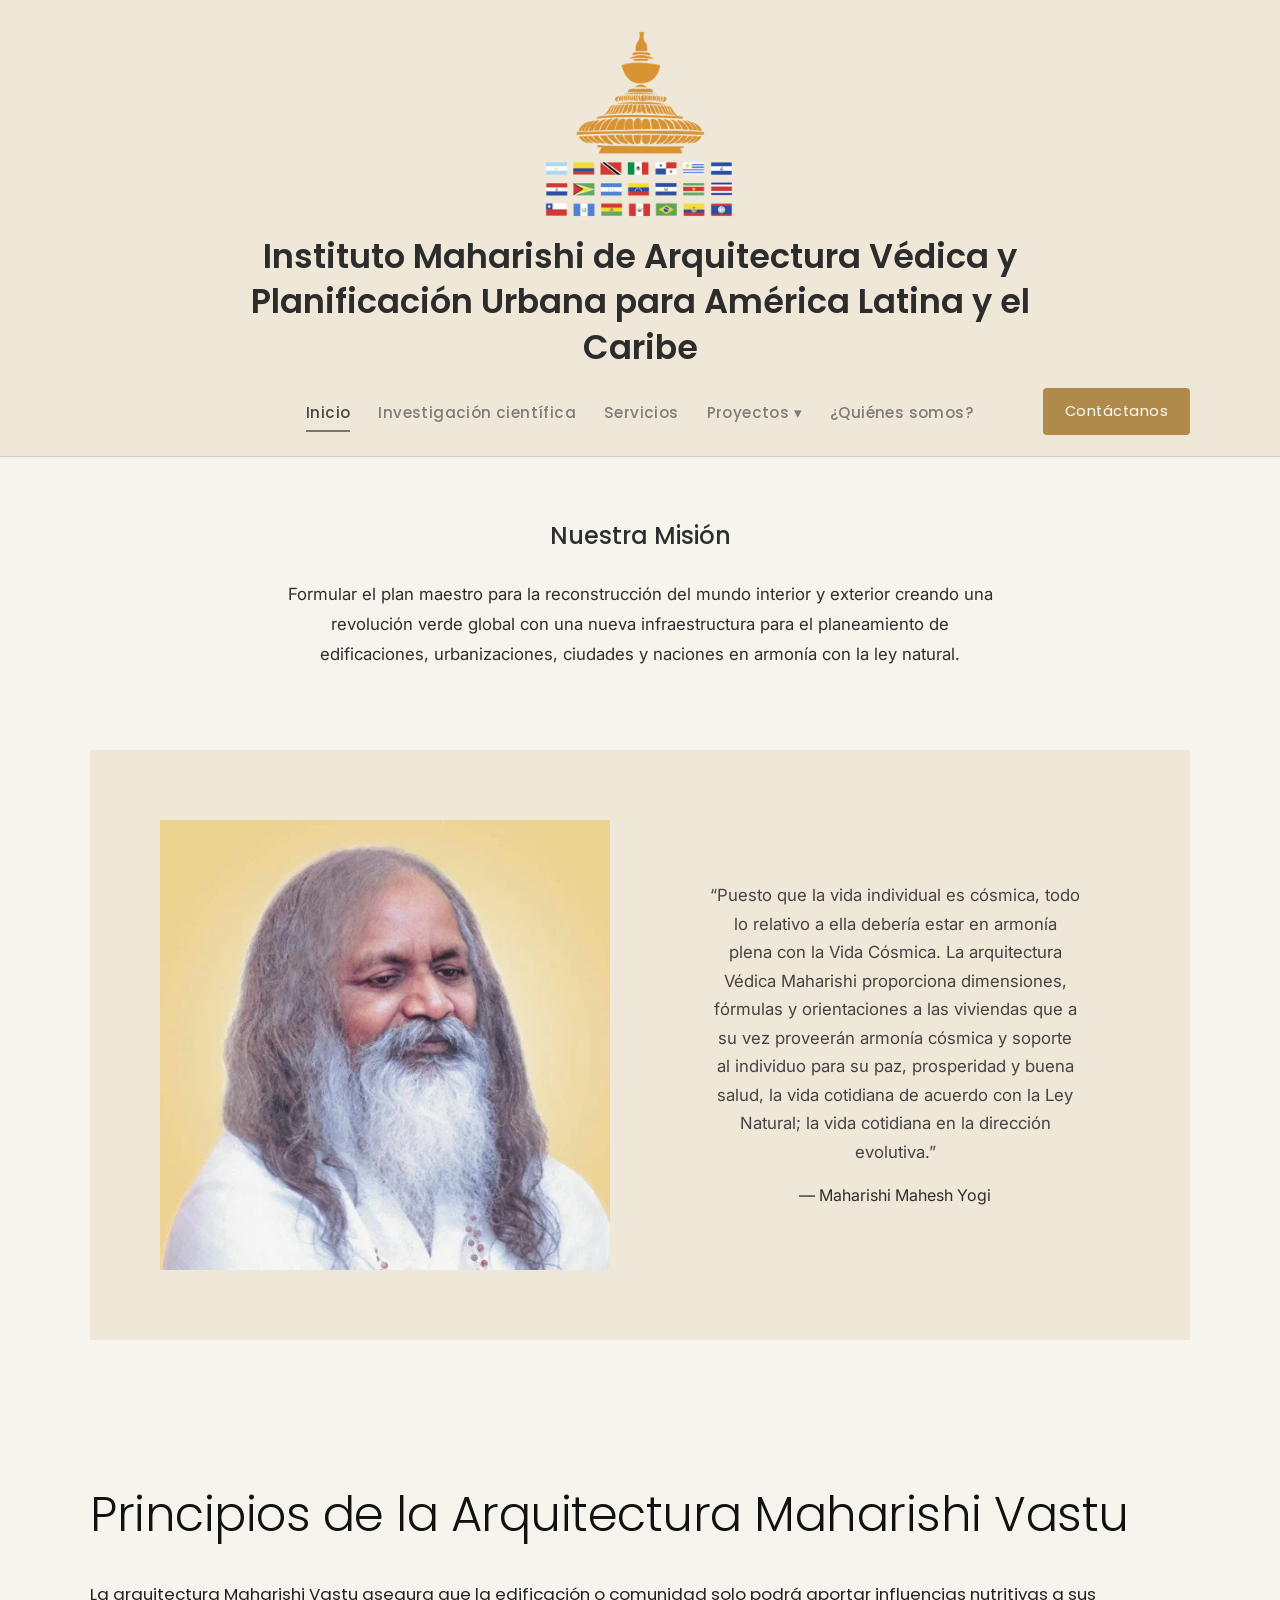
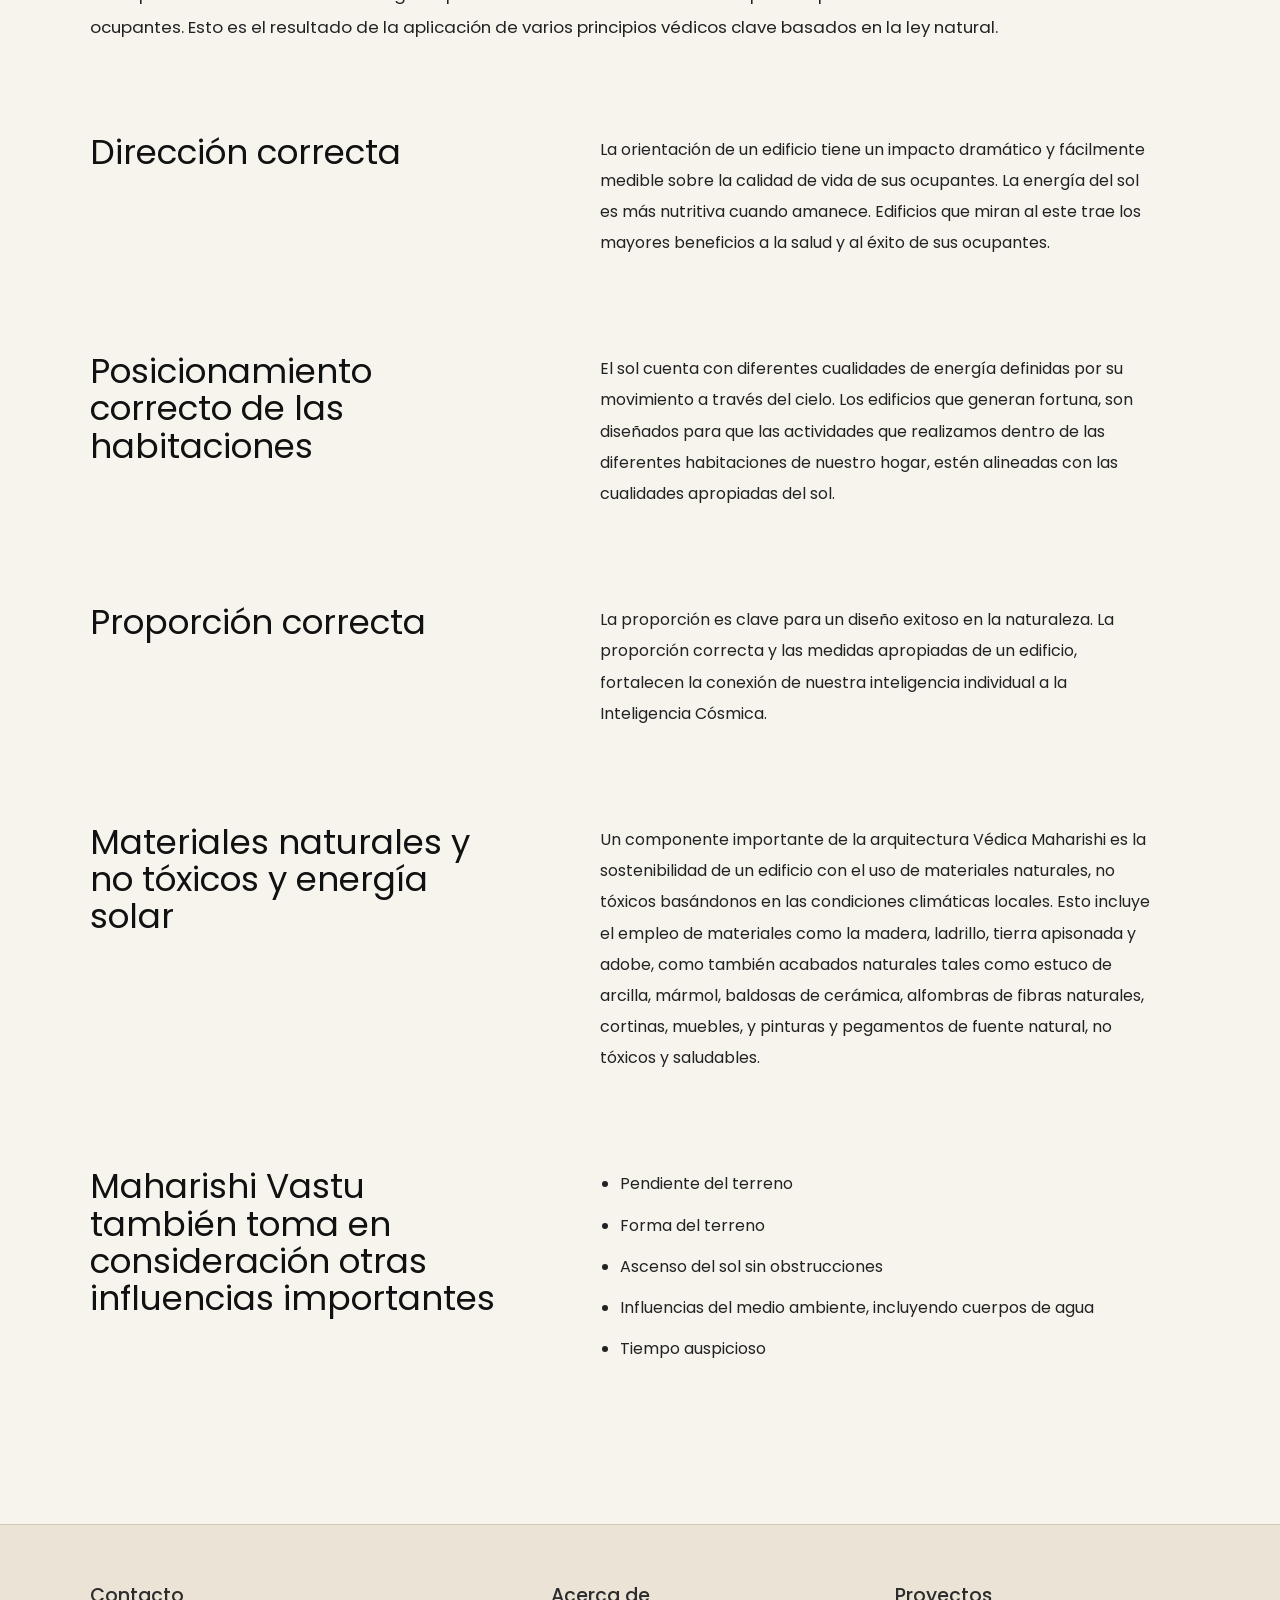
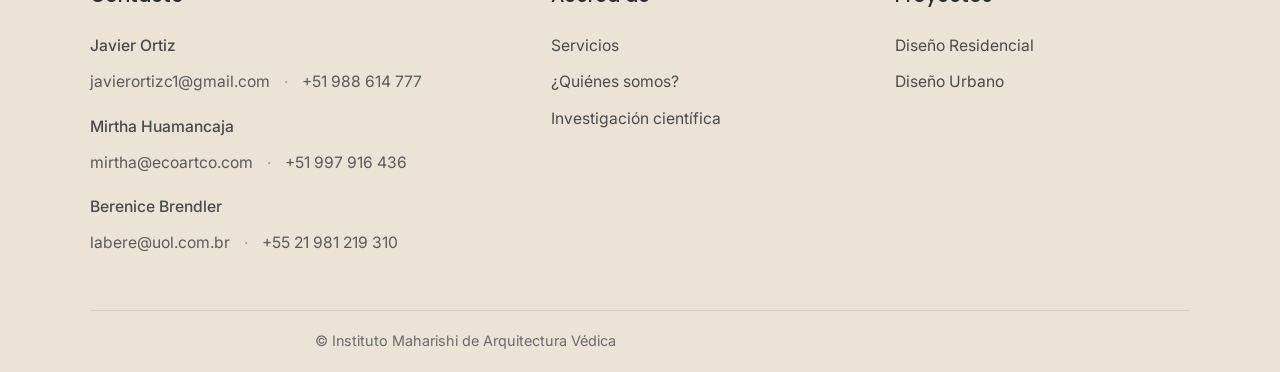
<file: index.html>
<!DOCTYPE html>
<html lang="es">
	<head>
		<meta charset="UTF-8" />
		<meta name="viewport" content="width=device-width, initial-scale=1.0" />
		<title>Instituto Maharishi de Arquitectura Védica</title>
		<meta name="description" content="Instituto Maharishi de Arquitectura Védica y Planificación Urbana para América Latina y el Caribe." />
		<link rel="stylesheet" href="style.css" />
		<link href="https://fonts.googleapis.com/css2?family=Playfair+Display:wght@500;700&family=Inter:wght@300;400;500&display=swap" rel="stylesheet">
		<link href="https://fonts.googleapis.com/css2?family=Poppins:wght@400;500;600&family=Inter:wght@300;400;500&display=swap" rel="stylesheet">
	</head>
	<body>
		<header class="site-header">
			<div class="container">
				
				<!-- LOGO -->
				<div class="header-logo">
					<img src="images/logo.png" alt="Logo" />
				</div>
				
				<!-- TITLE -->
				<h1 class="site-title centered">
					Instituto Maharishi de Arquitectura Védica y Planificación Urbana para América Latina y el Caribe
				</h1>
				
				<!-- NAV + BUTTON ROW -->
				<div class="nav-row">
					
					<nav class="site-nav centered">
						<a href="index.html" class="active">Inicio</a>
						<a href="investigacion-cientifica.html">Investigación científica</a>
						<a href="servicios.html">Servicios</a>
						
						<div class="dropdown">
							<span>Proyectos ▾</span>
							<div class="dropdown-content">
								<a href="diseno-residencial.html">Diseño Residencial</a>
								<a href="diseno-urbano.html">Diseño Urbano</a>
							</div>
						</div>
						
						<a href="quienes-somos.html">¿Quiénes somos?</a>
					</nav>
					
					<a href="contactanos.html" class="contact-btn">Contáctanos</a>
					
				</div>
			</div>
		</header>
		
		<main>
			<section class="hero">
				<div class="container">
					<h2>Nuestra Misión</h2>
					<p class="lead">
						Formular el plan maestro para la reconstrucción del mundo interior y exterior creando una revolución verde global con una nueva infraestructura para el planeamiento de edificaciones, urbanizaciones, ciudades y naciones en armonía con la ley natural.
					</p>
					<div class="hero-split-wrapper">
						<div class="hero-split">
							<div class="hero-image">
								<img src="images/maharishi500x500.jpg" alt="Maharishi Mahesh Yogi" />
							</div>
							
							<div class="hero-quote">
								<blockquote>
									“Puesto que la vida individual es cósmica, todo lo relativo a ella debería estar en armonía plena con la Vida Cósmica. La arquitectura Védica Maharishi proporciona dimensiones, fórmulas y orientaciones a las viviendas que a su vez proveerán armonía cósmica y soporte al individuo para su paz, prosperidad y buena salud, la vida cotidiana de acuerdo con la Ley Natural; la vida cotidiana en la dirección evolutiva.”
								</blockquote>
								<p class="quote-author">— Maharishi Mahesh Yogi</p>
							</div>
						</div>
					</div>
				</div>
			</section>
			
			<section class="principles-section">
				<div class="container">
					<h2 class="principles-title">Principios de la Arquitectura Maharishi Vastu</h2>
					
					<p class="principles-intro">
						La arquitectura Maharishi Vastu asegura que la edificación o comunidad solo podrá aportar influencias nutritivas a sus ocupantes. Esto es el resultado de la aplicación de varios principios védicos clave basados en la ley natural.
					</p>
					
					<div class="principles-grid">
						<div class="principle-name">Dirección correcta</div>
						<div class="principle-text">
							La orientación de un edificio tiene un impacto dramático y fácilmente medible sobre la calidad de vida de sus ocupantes. La energía del sol es más nutritiva cuando amanece. Edificios que miran al este trae los mayores beneficios a la salud y al éxito de sus ocupantes.
						</div>
						
						<div class="principle-name">Posicionamiento correcto de las habitaciones</div>
						<div class="principle-text">
							El sol cuenta con diferentes cualidades de energía definidas por su movimiento a través del cielo. Los edificios que generan fortuna, son diseñados para que las actividades que realizamos dentro de las diferentes habitaciones de nuestro hogar, estén alineadas con las cualidades apropiadas del sol.
						</div>
						
						<div class="principle-name">Proporción correcta</div>
						<div class="principle-text">
							La proporción es clave para un diseño exitoso en la naturaleza. La proporción correcta y las medidas apropiadas de un edificio, fortalecen la conexión de nuestra inteligencia individual a la Inteligencia Cósmica.
						</div>
						
						<div class="principle-name">Materiales naturales y no tóxicos y energía solar</div>
						<div class="principle-text">
							Un componente importante de la arquitectura Védica Maharishi es la sostenibilidad de un edificio con el uso de materiales naturales, no tóxicos basándonos en las condiciones climáticas locales. Esto incluye el empleo de materiales como la madera, ladrillo, tierra apisonada y adobe, como también acabados naturales tales como estuco de arcilla, mármol, baldosas de cerámica, alfombras de fibras naturales, cortinas, muebles, y pinturas y pegamentos de fuente natural, no tóxicos y saludables.
						</div>
						
						<div class="principle-name">Maharishi Vastu también toma en consideración otras influencias importantes</div>
						<div class="principle-text">
							<ul>
								<li>Pendiente del terreno</li>
								<li>Forma del terreno</li>
								<li>Ascenso del sol sin obstrucciones</li>
								<li>Influencias del medio ambiente, incluyendo cuerpos de agua</li>
								<li>Tiempo auspicioso</li>
							</ul>
						</div>
					</div>
				</div>
			</section>
			
			
		</main>
		
		<footer class="site-footer">
			<div class="container footer-grid">
				
				<div class="footer-column">
					<h3>Contacto</h3>
					
					<div class="contact-item">
						<p class="contact-name">Javier Ortiz</p>
						<p class="contact-line">
							<a href="mailto:javierortizc1@gmail.com">javierortizc1@gmail.com</a>
							<span>·</span>
							<a href="tel:+51988614777">+51 988 614 777</a>
						</p>
					</div>
					
					<div class="contact-item">
						<p class="contact-name">Mirtha Huamancaja</p>
						<p class="contact-line">
							<a href="mailto:mirtha@ecoartco.com">mirtha@ecoartco.com</a>
							<span>·</span>
							<a href="tel:+51997916436">+51 997 916 436</a>
						</p>
					</div>
					
					<div class="contact-item">
						<p class="contact-name">Berenice Brendler</p>
						<p class="contact-line">
							<a href="mailto:labere@uol.com.br">labere@uol.com.br</a>
							<span>·</span>
							<a href="tel:+5521981219310">+55 21 981 219 310</a>
						</p>
					</div>
					
				</div>
				
				<div class="footer-column">
					<h3>Acerca de</h3>
					<ul>
						<li><a href="servicios.html">Servicios</a></li>
						<li><a href="quienes-somos.html">¿Quiénes somos?</a></li>
						<li><a href="investigacion-cientifica.html">Investigación científica</a></li>
					</ul>
				</div>
				
				<div class="footer-column">
					<h3>Proyectos</h3>
					<ul>
						<li><a href="diseno-residencial.html">Diseño Residencial</a></li>
						<li><a href="diseno-urbano.html">Diseño Urbano</a></li>
					</ul>
				</div>
				
			</div>
			
			<div class="container footer-bottom">
				<p>© Instituto Maharishi de Arquitectura Védica</p>
			</div>
		</footer>
	</body>
</html>
</file>
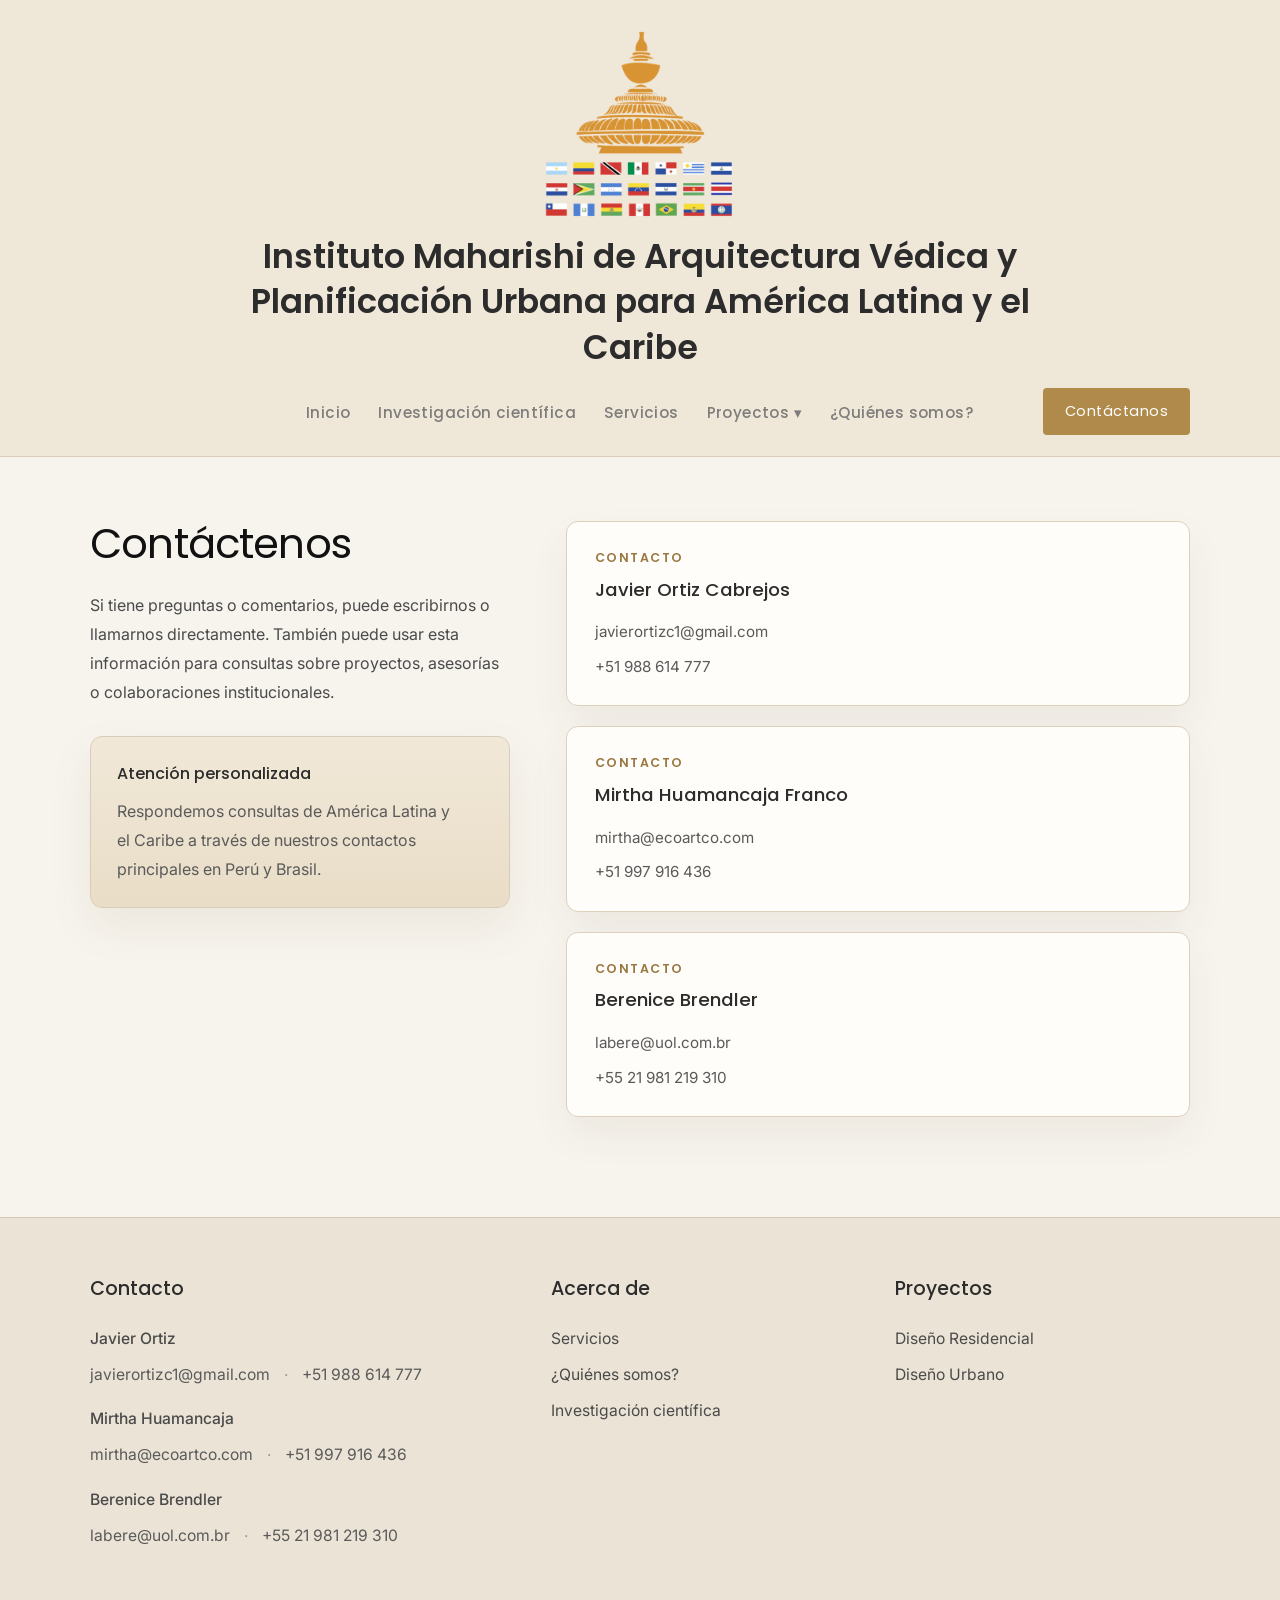
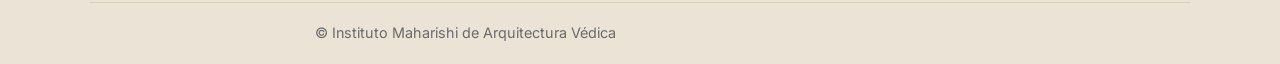
<file: contactanos.html>
<!DOCTYPE html>
<html lang="es">
	<head>
		<meta charset="UTF-8" />
		<meta name="viewport" content="width=device-width, initial-scale=1.0" />
		<title>Contáctanos | Instituto Maharishi de Arquitectura Védica</title>
		<meta name="description" content="Información de contacto del Instituto Maharishi de Arquitectura Védica." />
		<link rel="stylesheet" href="style.css" />
		<link href="https://fonts.googleapis.com/css2?family=Poppins:wght@400;500;600&family=Inter:wght@300;400;500&display=swap" rel="stylesheet">
	</head>
	<body>
		<header class="site-header">
			<div class="container">
				<div class="header-logo">
					<img src="images/logo.png" alt="Logo" />
				</div>

				<h1 class="site-title centered">
					Instituto Maharishi de Arquitectura Védica y Planificación Urbana para América Latina y el Caribe
				</h1>

				<div class="nav-row">
					<nav class="site-nav centered">
						<a href="index.html">Inicio</a>
						<a href="investigacion-cientifica.html">Investigación científica</a>
						<a href="servicios.html">Servicios</a>

						<div class="dropdown">
							<span>Proyectos ▾</span>
							<div class="dropdown-content">
								<a href="diseno-residencial.html">Diseño Residencial</a>
								<a href="diseno-urbano.html">Diseño Urbano</a>
							</div>
						</div>

						<a href="quienes-somos.html">¿Quiénes somos?</a>
					</nav>

					<a href="contactanos.html" class="contact-btn">Contáctanos</a>
				</div>
			</div>
		</header>

		<main>
			<section class="contact-page">
				<div class="container contact-layout">
					<div class="contact-intro">
						<h2>Contáctenos</h2>
						<p class="contact-lead">
							Si tiene preguntas o comentarios, puede escribirnos o llamarnos directamente. También puede usar esta información para consultas sobre proyectos, asesorías o colaboraciones institucionales.
						</p>

						<div class="contact-highlight">
							<h3>Atención personalizada</h3>
							<p>
								Respondemos consultas de América Latina y el Caribe a través de nuestros contactos principales en Perú y Brasil.
							</p>
						</div>
					</div>

					<div class="contact-cards" aria-label="Información de contacto">
						<article class="contact-card">
							<p class="contact-card-role">Contacto</p>
							<h3>Javier Ortiz Cabrejos</h3>
							<a href="mailto:javierortizc1@gmail.com">javierortizc1@gmail.com</a>
							<a href="tel:+51988614777">+51 988 614 777</a>
						</article>

						<article class="contact-card">
							<p class="contact-card-role">Contacto</p>
							<h3>Mirtha Huamancaja Franco</h3>
							<a href="mailto:mirtha@ecoartco.com">mirtha@ecoartco.com</a>
							<a href="tel:+51997916436">+51 997 916 436</a>
						</article>

						<article class="contact-card">
							<p class="contact-card-role">Contacto</p>
							<h3>Berenice Brendler</h3>
							<a href="mailto:labere@uol.com.br">labere@uol.com.br</a>
							<a href="tel:+5521981219310">+55 21 981 219 310</a>
						</article>
					</div>
				</div>
			</section>
		</main>

		<footer class="site-footer">
			<div class="container footer-grid">
				<div class="footer-column">
					<h3>Contacto</h3>

					<div class="contact-item">
						<p class="contact-name">Javier Ortiz</p>
						<p class="contact-line">
							<a href="mailto:javierortizc1@gmail.com">javierortizc1@gmail.com</a>
							<span>·</span>
							<a href="tel:+51988614777">+51 988 614 777</a>
						</p>
					</div>

					<div class="contact-item">
						<p class="contact-name">Mirtha Huamancaja</p>
						<p class="contact-line">
							<a href="mailto:mirtha@ecoartco.com">mirtha@ecoartco.com</a>
							<span>·</span>
							<a href="tel:+51997916436">+51 997 916 436</a>
						</p>
					</div>

					<div class="contact-item">
						<p class="contact-name">Berenice Brendler</p>
						<p class="contact-line">
							<a href="mailto:labere@uol.com.br">labere@uol.com.br</a>
							<span>·</span>
							<a href="tel:+5521981219310">+55 21 981 219 310</a>
						</p>
					</div>
				</div>

				<div class="footer-column">
					<h3>Acerca de</h3>
					<ul>
						<li><a href="servicios.html">Servicios</a></li>
						<li><a href="quienes-somos.html">¿Quiénes somos?</a></li>
						<li><a href="investigacion-cientifica.html">Investigación científica</a></li>
					</ul>
				</div>

				<div class="footer-column">
					<h3>Proyectos</h3>
					<ul>
						<li><a href="diseno-residencial.html">Diseño Residencial</a></li>
						<li><a href="diseno-urbano.html">Diseño Urbano</a></li>
					</ul>
				</div>
			</div>

			<div class="container footer-bottom">
				<p>© Instituto Maharishi de Arquitectura Védica</p>
			</div>
		</footer>
	</body>
</html>
</file>
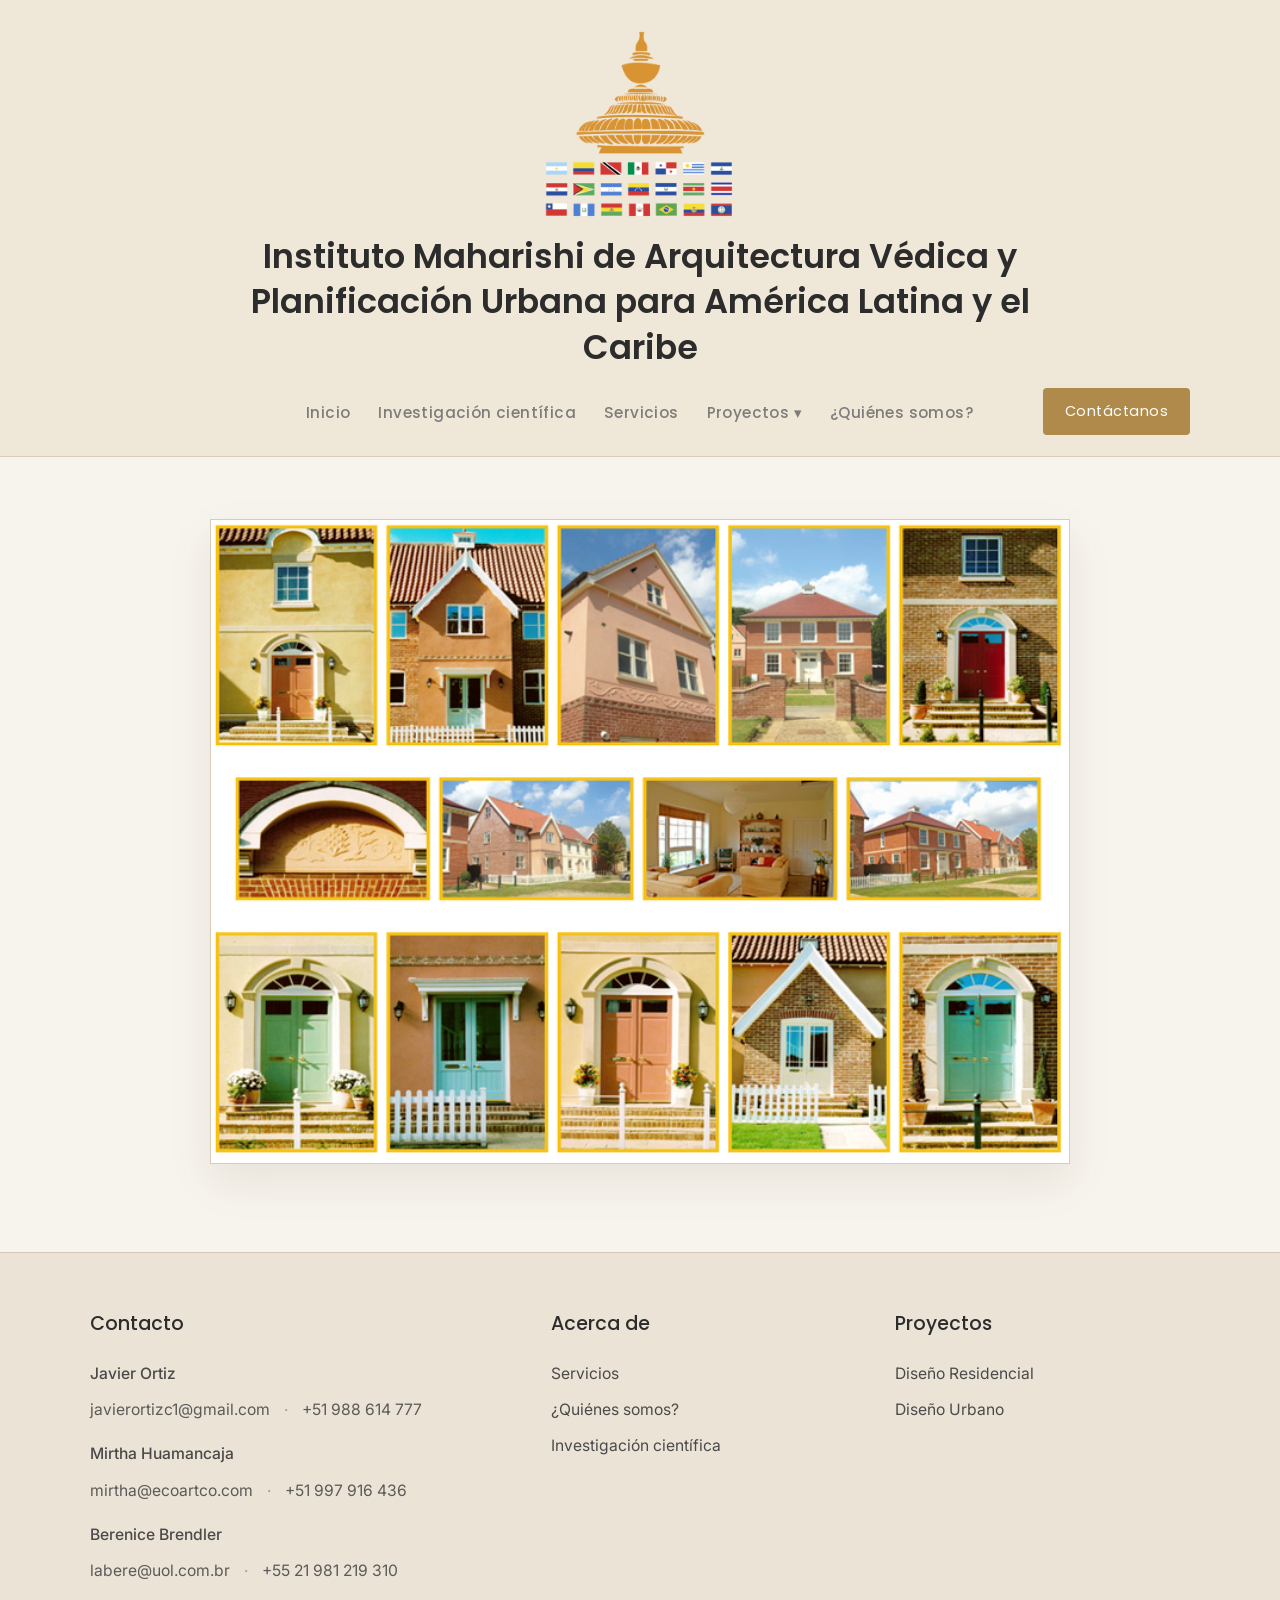
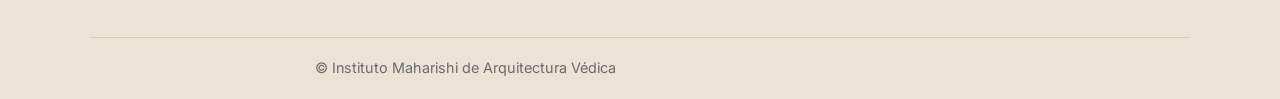
<file: diseno-residencial.html>
<!DOCTYPE html>
<html lang="es">
	<head>
		<meta charset="UTF-8" />
		<meta name="viewport" content="width=device-width, initial-scale=1.0" />
		<title>Diseño Residencial | Instituto Maharishi de Arquitectura Védica</title>
		<meta name="description" content="Ejemplos de diseño residencial según los principios de la Arquitectura Védica Maharishi." />
		<link rel="stylesheet" href="style.css" />
		<link href="https://fonts.googleapis.com/css2?family=Poppins:wght@400;500;600&family=Inter:wght@300;400;500&display=swap" rel="stylesheet">
	</head>
	<body>
		<header class="site-header">
			<div class="container">
				<div class="header-logo">
					<img src="images/logo.png" alt="Logo" />
				</div>

				<h1 class="site-title centered">
					Instituto Maharishi de Arquitectura Védica y Planificación Urbana para América Latina y el Caribe
				</h1>

				<div class="nav-row">
					<nav class="site-nav centered">
						<a href="index.html">Inicio</a>
						<a href="investigacion-cientifica.html">Investigación científica</a>
						<a href="servicios.html">Servicios</a>

						<div class="dropdown">
							<span>Proyectos ▾</span>
							<div class="dropdown-content">
								<a href="diseno-residencial.html" class="active">Diseño Residencial</a>
								<a href="diseno-urbano.html">Diseño Urbano</a>
							</div>
						</div>

						<a href="quienes-somos.html">¿Quiénes somos?</a>
					</nav>

					<a href="contactanos.html" class="contact-btn">Contáctanos</a>
				</div>
			</div>
		</header>

		<main>
			<section class="residential-page">
				<div class="container">
					<img class="residential-gallery-image" src="images/CasasVastu.png" alt="Collage de ejemplos de casas y detalles de diseño residencial Vastu." />
				</div>
			</section>
		</main>

		<footer class="site-footer">
			<div class="container footer-grid">
				<div class="footer-column">
					<h3>Contacto</h3>

					<div class="contact-item">
						<p class="contact-name">Javier Ortiz</p>
						<p class="contact-line">
							<a href="mailto:javierortizc1@gmail.com">javierortizc1@gmail.com</a>
							<span>·</span>
							<a href="tel:+51988614777">+51 988 614 777</a>
						</p>
					</div>

					<div class="contact-item">
						<p class="contact-name">Mirtha Huamancaja</p>
						<p class="contact-line">
							<a href="mailto:mirtha@ecoartco.com">mirtha@ecoartco.com</a>
							<span>·</span>
							<a href="tel:+51997916436">+51 997 916 436</a>
						</p>
					</div>

					<div class="contact-item">
						<p class="contact-name">Berenice Brendler</p>
						<p class="contact-line">
							<a href="mailto:labere@uol.com.br">labere@uol.com.br</a>
							<span>·</span>
							<a href="tel:+5521981219310">+55 21 981 219 310</a>
						</p>
					</div>
				</div>

				<div class="footer-column">
					<h3>Acerca de</h3>
					<ul>
						<li><a href="servicios.html">Servicios</a></li>
						<li><a href="quienes-somos.html">¿Quiénes somos?</a></li>
						<li><a href="investigacion-cientifica.html">Investigación científica</a></li>
					</ul>
				</div>

				<div class="footer-column">
					<h3>Proyectos</h3>
					<ul>
						<li><a href="diseno-residencial.html">Diseño Residencial</a></li>
						<li><a href="diseno-urbano.html">Diseño Urbano</a></li>
					</ul>
				</div>
			</div>

			<div class="container footer-bottom">
				<p>© Instituto Maharishi de Arquitectura Védica</p>
			</div>
		</footer>
	</body>
</html>
</file>
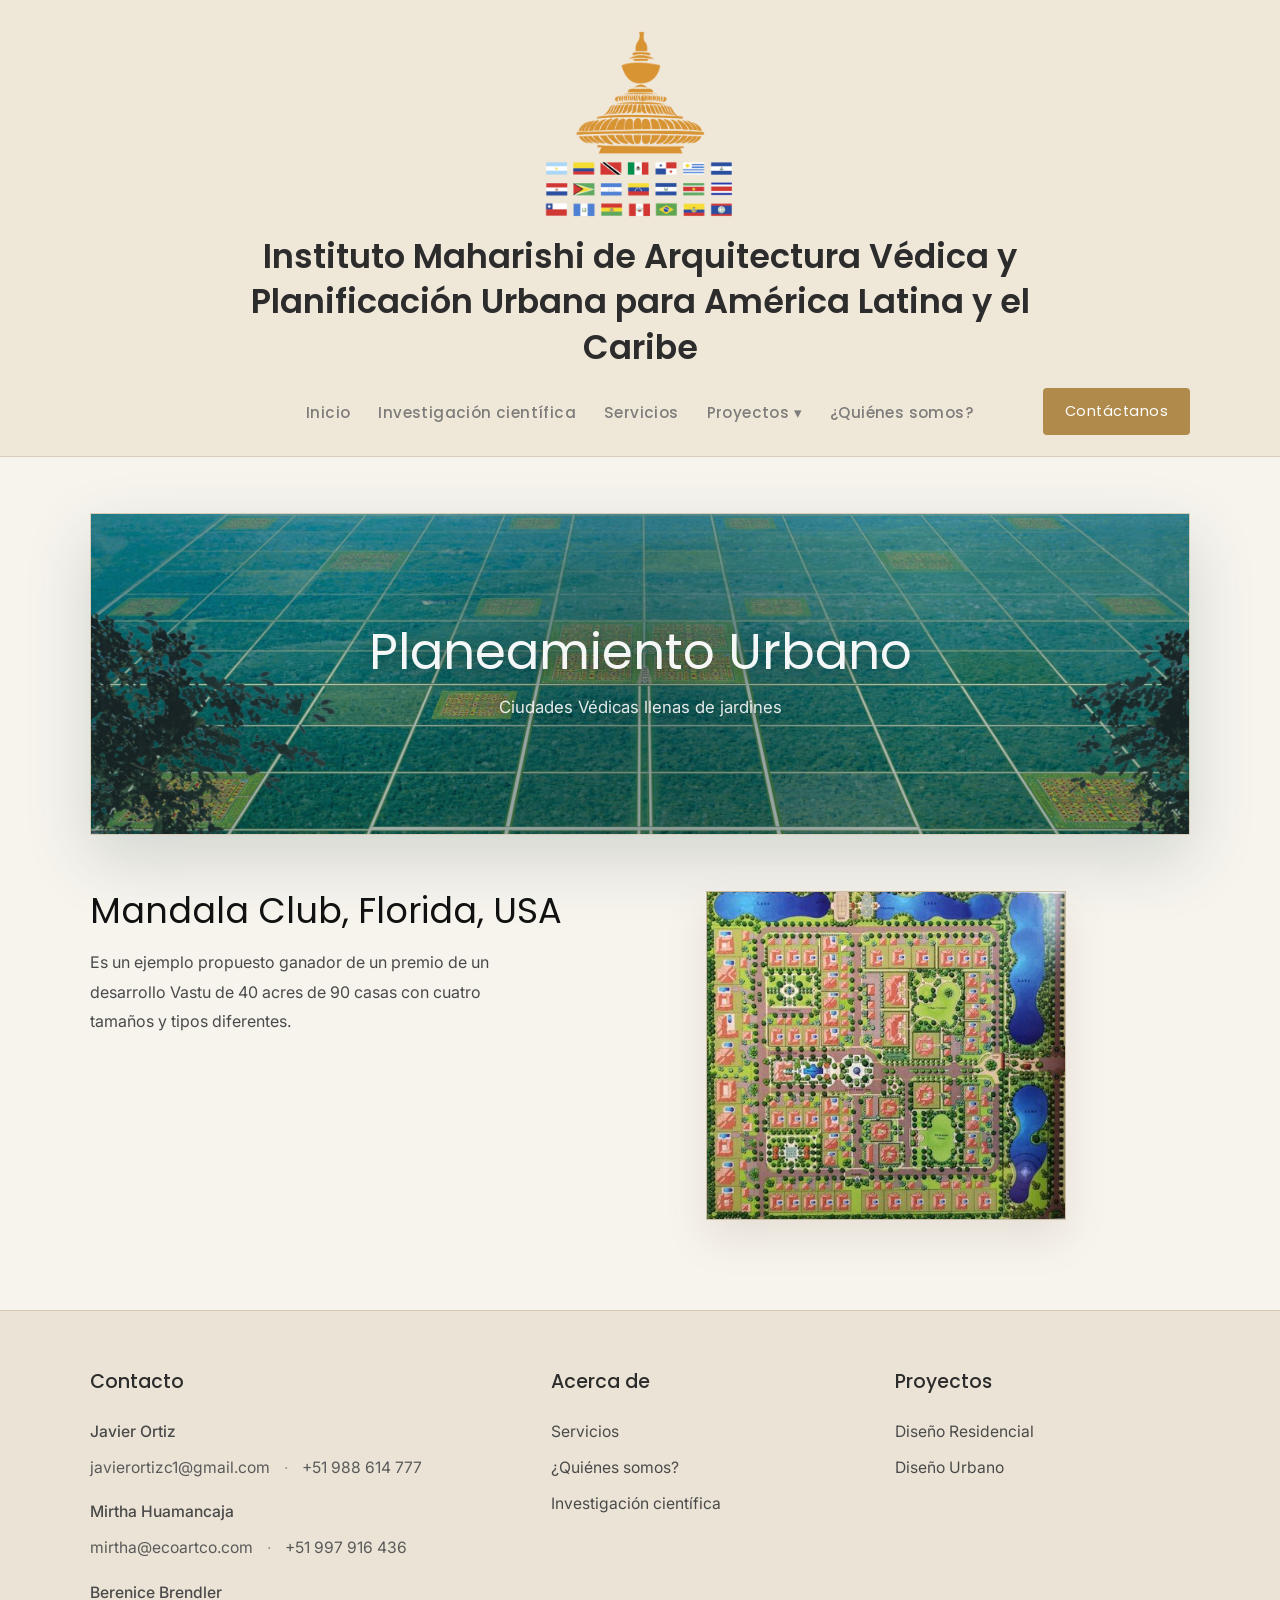
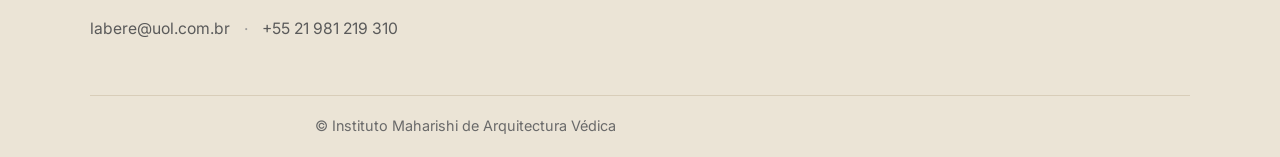
<file: diseno-urbano.html>
<!DOCTYPE html>
<html lang="es">
	<head>
		<meta charset="UTF-8" />
		<meta name="viewport" content="width=device-width, initial-scale=1.0" />
		<title>Diseño Urbano | Instituto Maharishi de Arquitectura Védica</title>
		<meta name="description" content="Planeamiento urbano y ciudades védicas llenas de jardines según los principios de la Arquitectura Védica Maharishi." />
		<link rel="stylesheet" href="style.css" />
		<link href="https://fonts.googleapis.com/css2?family=Poppins:wght@400;500;600&family=Inter:wght@300;400;500&display=swap" rel="stylesheet">
	</head>
	<body>
		<header class="site-header">
			<div class="container">
				<div class="header-logo">
					<img src="images/logo.png" alt="Logo" />
				</div>

				<h1 class="site-title centered">
					Instituto Maharishi de Arquitectura Védica y Planificación Urbana para América Latina y el Caribe
				</h1>

				<div class="nav-row">
					<nav class="site-nav centered">
						<a href="index.html">Inicio</a>
						<a href="investigacion-cientifica.html">Investigación científica</a>
						<a href="servicios.html">Servicios</a>

						<div class="dropdown">
							<span>Proyectos ▾</span>
							<div class="dropdown-content">
								<a href="diseno-residencial.html">Diseño Residencial</a>
								<a href="diseno-urbano.html" class="active">Diseño Urbano</a>
							</div>
						</div>

						<a href="quienes-somos.html">¿Quiénes somos?</a>
					</nav>

					<a href="contactanos.html" class="contact-btn">Contáctanos</a>
				</div>
			</div>
		</header>

		<main>
			<section class="urban-page">
				<div class="container">
					<div class="urban-hero">
						<img class="urban-hero-image" src="images/VastuPlanning.jpg" alt="Vista panorámica de una propuesta de planeamiento urbano con una cuadrícula sobre un paisaje verde al amanecer." />
						<div class="urban-hero-overlay">
							<h2>Planeamiento Urbano</h2>
							<p>Ciudades Védicas llenas de jardines</p>
						</div>
					</div>

					<section class="urban-project">
						<div class="urban-project-copy">
							<h3>Mandala Club, Florida, USA</h3>
							<p>
								Es un ejemplo propuesto ganador de un premio de un desarrollo Vastu de 40 acres de 90 casas con cuatro tamaños y tipos diferentes.
							</p>
						</div>

						<img class="urban-plan-image" src="images/MandalaClubFlorida.jpg" alt="Plano urbano del proyecto Mandala Club en Florida." />
					</section>
				</div>
			</section>
		</main>

		<footer class="site-footer">
			<div class="container footer-grid">
				<div class="footer-column">
					<h3>Contacto</h3>

					<div class="contact-item">
						<p class="contact-name">Javier Ortiz</p>
						<p class="contact-line">
							<a href="mailto:javierortizc1@gmail.com">javierortizc1@gmail.com</a>
							<span>·</span>
							<a href="tel:+51988614777">+51 988 614 777</a>
						</p>
					</div>

					<div class="contact-item">
						<p class="contact-name">Mirtha Huamancaja</p>
						<p class="contact-line">
							<a href="mailto:mirtha@ecoartco.com">mirtha@ecoartco.com</a>
							<span>·</span>
							<a href="tel:+51997916436">+51 997 916 436</a>
						</p>
					</div>

					<div class="contact-item">
						<p class="contact-name">Berenice Brendler</p>
						<p class="contact-line">
							<a href="mailto:labere@uol.com.br">labere@uol.com.br</a>
							<span>·</span>
							<a href="tel:+5521981219310">+55 21 981 219 310</a>
						</p>
					</div>
				</div>

				<div class="footer-column">
					<h3>Acerca de</h3>
					<ul>
						<li><a href="servicios.html">Servicios</a></li>
						<li><a href="quienes-somos.html">¿Quiénes somos?</a></li>
						<li><a href="investigacion-cientifica.html">Investigación científica</a></li>
					</ul>
				</div>

				<div class="footer-column">
					<h3>Proyectos</h3>
					<ul>
						<li><a href="diseno-residencial.html">Diseño Residencial</a></li>
						<li><a href="diseno-urbano.html">Diseño Urbano</a></li>
					</ul>
				</div>
			</div>

			<div class="container footer-bottom">
				<p>© Instituto Maharishi de Arquitectura Védica</p>
			</div>
		</footer>
	</body>
</html>
</file>
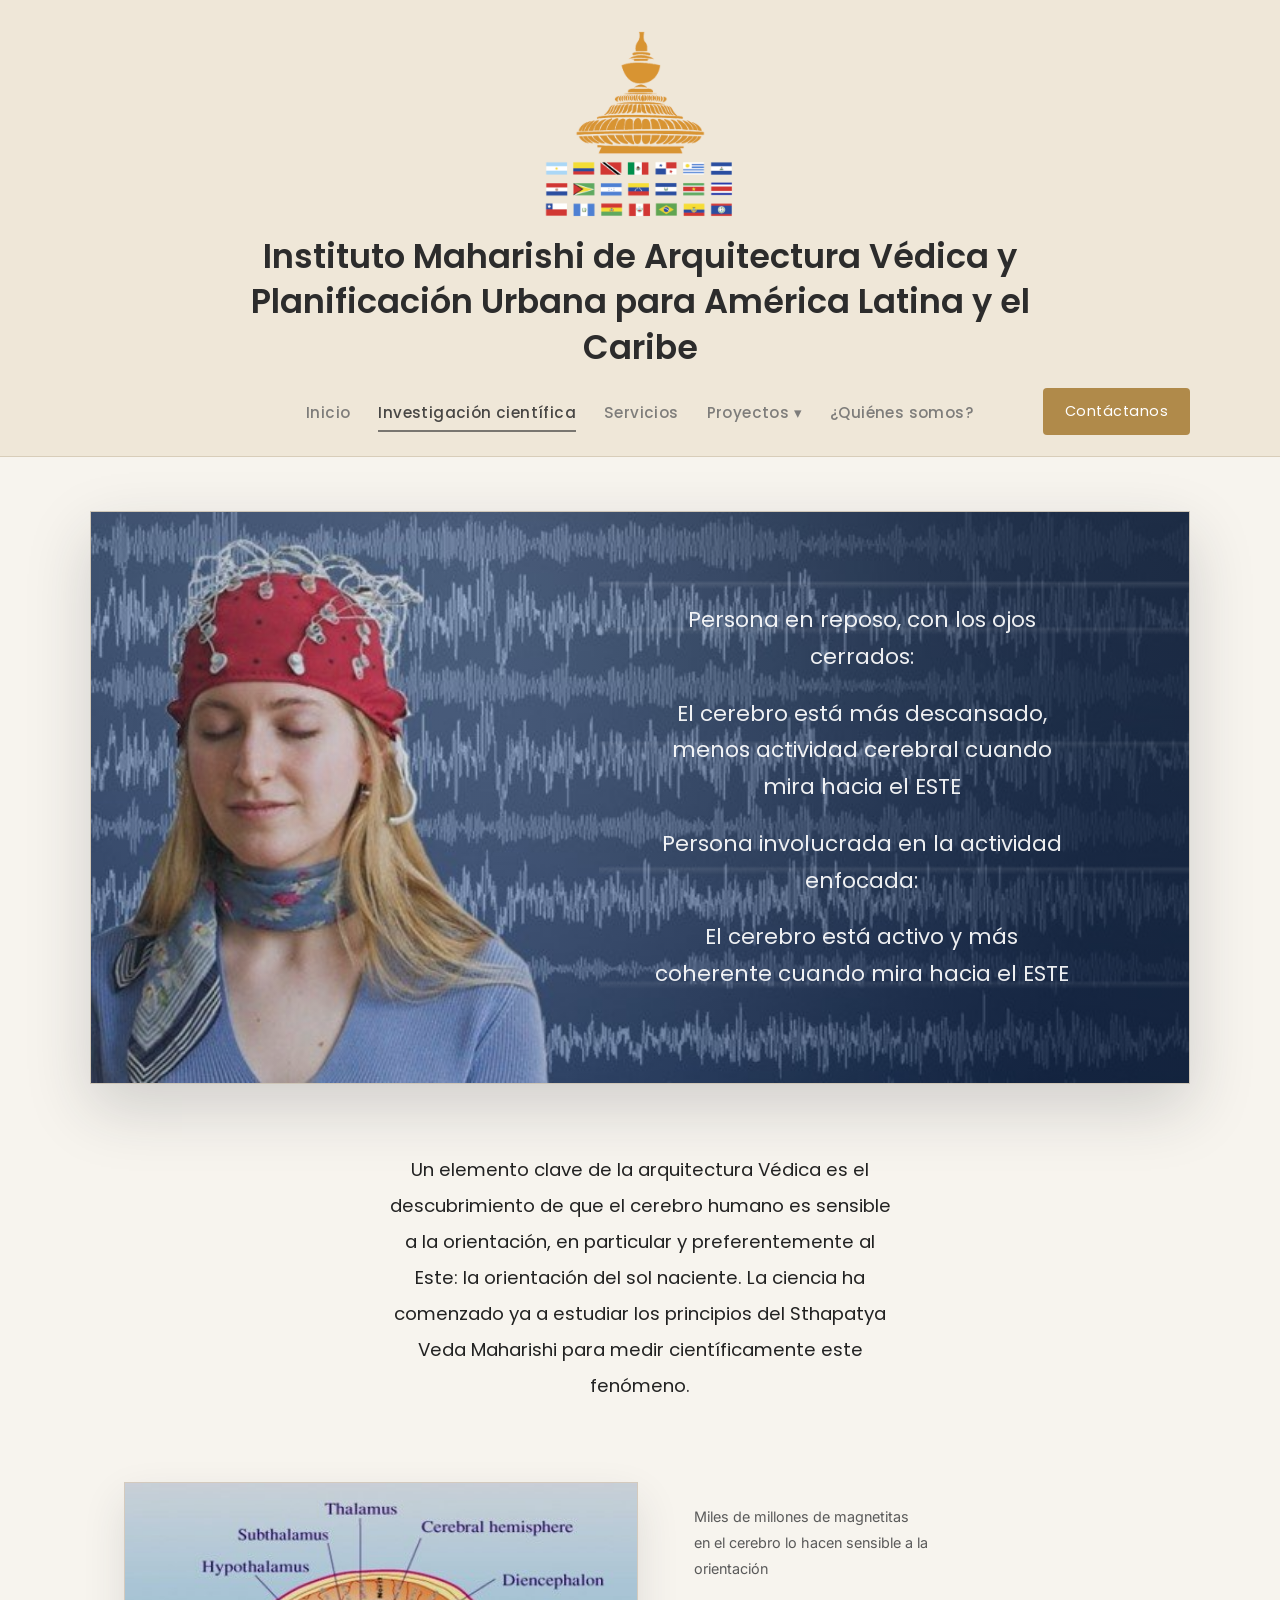
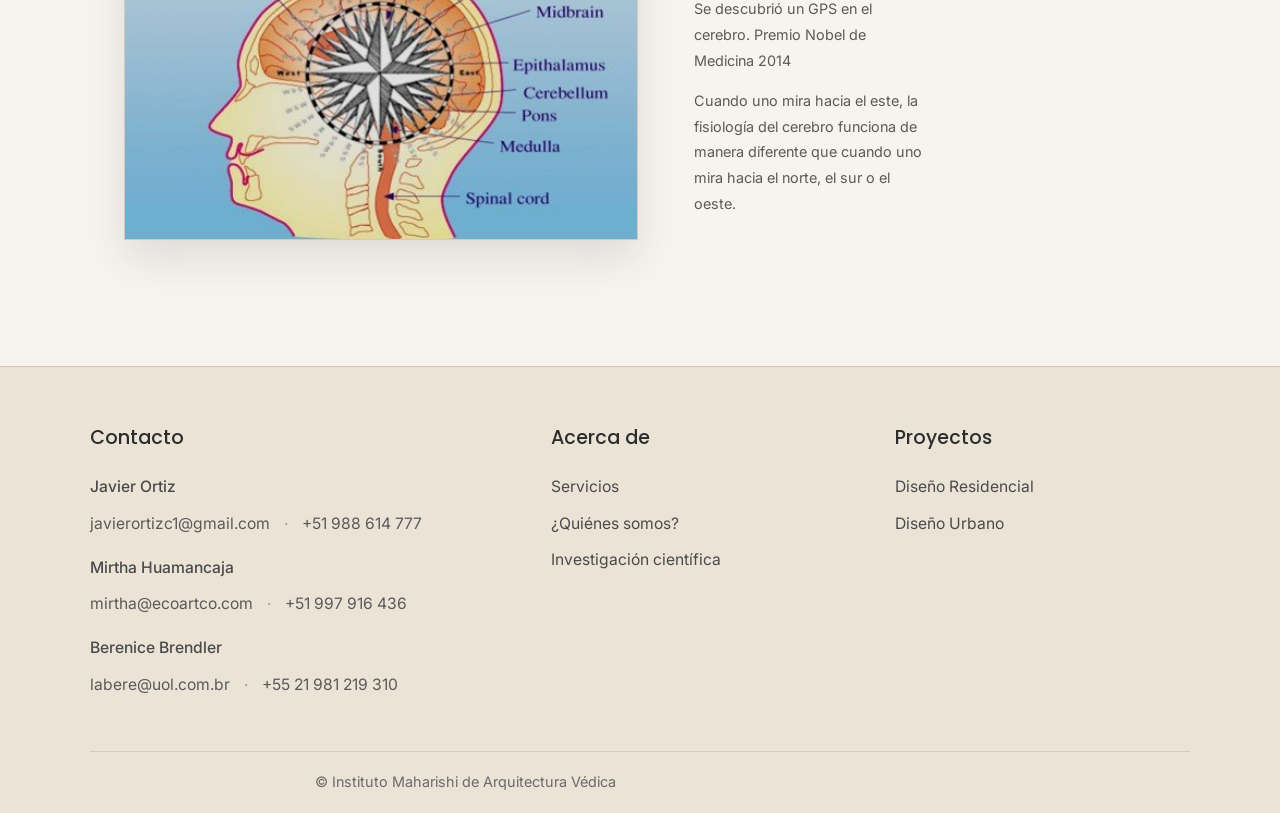
<file: investigacion-cientifica.html>
<!DOCTYPE html>
<html lang="es">
	<head>
		<meta charset="UTF-8" />
		<meta name="viewport" content="width=device-width, initial-scale=1.0" />
		<title>Investigación científica | Instituto Maharishi de Arquitectura Védica</title>
		<meta name="description" content="Principios de investigación científica sobre orientación, cerebro y Arquitectura Védica Maharishi." />
		<link rel="stylesheet" href="style.css" />
		<link href="https://fonts.googleapis.com/css2?family=Poppins:wght@400;500;600&family=Inter:wght@300;400;500&display=swap" rel="stylesheet">
	</head>
	<body>
		<header class="site-header">
			<div class="container">
				<div class="header-logo">
					<img src="images/logo.png" alt="Logo" />
				</div>

				<h1 class="site-title centered">
					Instituto Maharishi de Arquitectura Védica y Planificación Urbana para América Latina y el Caribe
				</h1>

				<div class="nav-row">
					<nav class="site-nav centered">
						<a href="index.html">Inicio</a>
						<a href="investigacion-cientifica.html" class="active">Investigación científica</a>
						<a href="servicios.html">Servicios</a>

						<div class="dropdown">
							<span>Proyectos ▾</span>
							<div class="dropdown-content">
								<a href="diseno-residencial.html">Diseño Residencial</a>
								<a href="diseno-urbano.html">Diseño Urbano</a>
							</div>
						</div>

						<a href="quienes-somos.html">¿Quiénes somos?</a>
					</nav>

					<a href="contactanos.html" class="contact-btn">Contáctanos</a>
				</div>
			</div>
		</header>

		<main>
			<section class="research-page">
				<div class="container">
					<div class="research-hero">
						<img class="research-hero-image" src="images/Brainwaves.jpg" alt="Persona con sensores de actividad cerebral frente a un fondo de ondas cerebrales." />

						<div class="research-findings">
							<p>Persona en reposo, con los ojos cerrados:</p>
							<p>El cerebro está más descansado, menos actividad cerebral cuando mira hacia el ESTE</p>
							<p>Persona involucrada en la actividad enfocada:</p>
							<p>El cerebro está activo y más coherente cuando mira hacia el ESTE</p>
						</div>
					</div>

					<section class="research-body">
						<div class="research-copy">
							<p>
								Un elemento clave de la arquitectura Védica es el descubrimiento de que el cerebro humano es sensible a la orientación, en particular y preferentemente al Este: la orientación del sol naciente. La ciencia ha comenzado ya a estudiar los principios del Sthapatya Veda Maharishi para medir científicamente este fenómeno.
							</p>
						</div>

						<div class="research-detail">
							<div class="research-diagram">
								<img src="images/BrainRelation.jpg" alt="Diagrama de la relación entre la orientación y distintas partes del cerebro." />
							</div>

							<div class="research-notes">
								<p>
									Miles de millones de magnetitas en el cerebro lo hacen sensible a la orientación
								</p>
								<p>
									Se descubrió un GPS en el cerebro. Premio Nobel de Medicina 2014
								</p>
								<p>
									Cuando uno mira hacia el este, la fisiología del cerebro funciona de manera diferente que cuando uno mira hacia el norte, el sur o el oeste.
								</p>
							</div>
						</div>
					</section>
				</div>
			</section>
		</main>

		<footer class="site-footer">
			<div class="container footer-grid">
				<div class="footer-column">
					<h3>Contacto</h3>

					<div class="contact-item">
						<p class="contact-name">Javier Ortiz</p>
						<p class="contact-line">
							<a href="mailto:javierortizc1@gmail.com">javierortizc1@gmail.com</a>
							<span>·</span>
							<a href="tel:+51988614777">+51 988 614 777</a>
						</p>
					</div>

					<div class="contact-item">
						<p class="contact-name">Mirtha Huamancaja</p>
						<p class="contact-line">
							<a href="mailto:mirtha@ecoartco.com">mirtha@ecoartco.com</a>
							<span>·</span>
							<a href="tel:+51997916436">+51 997 916 436</a>
						</p>
					</div>

					<div class="contact-item">
						<p class="contact-name">Berenice Brendler</p>
						<p class="contact-line">
							<a href="mailto:labere@uol.com.br">labere@uol.com.br</a>
							<span>·</span>
							<a href="tel:+5521981219310">+55 21 981 219 310</a>
						</p>
					</div>
				</div>

				<div class="footer-column">
					<h3>Acerca de</h3>
					<ul>
						<li><a href="servicios.html">Servicios</a></li>
						<li><a href="quienes-somos.html">¿Quiénes somos?</a></li>
						<li><a href="investigacion-cientifica.html">Investigación científica</a></li>
					</ul>
				</div>

				<div class="footer-column">
					<h3>Proyectos</h3>
					<ul>
						<li><a href="diseno-residencial.html">Diseño Residencial</a></li>
						<li><a href="diseno-urbano.html">Diseño Urbano</a></li>
					</ul>
				</div>
			</div>

			<div class="container footer-bottom">
				<p>© Instituto Maharishi de Arquitectura Védica</p>
			</div>
		</footer>
	</body>
</html>
</file>
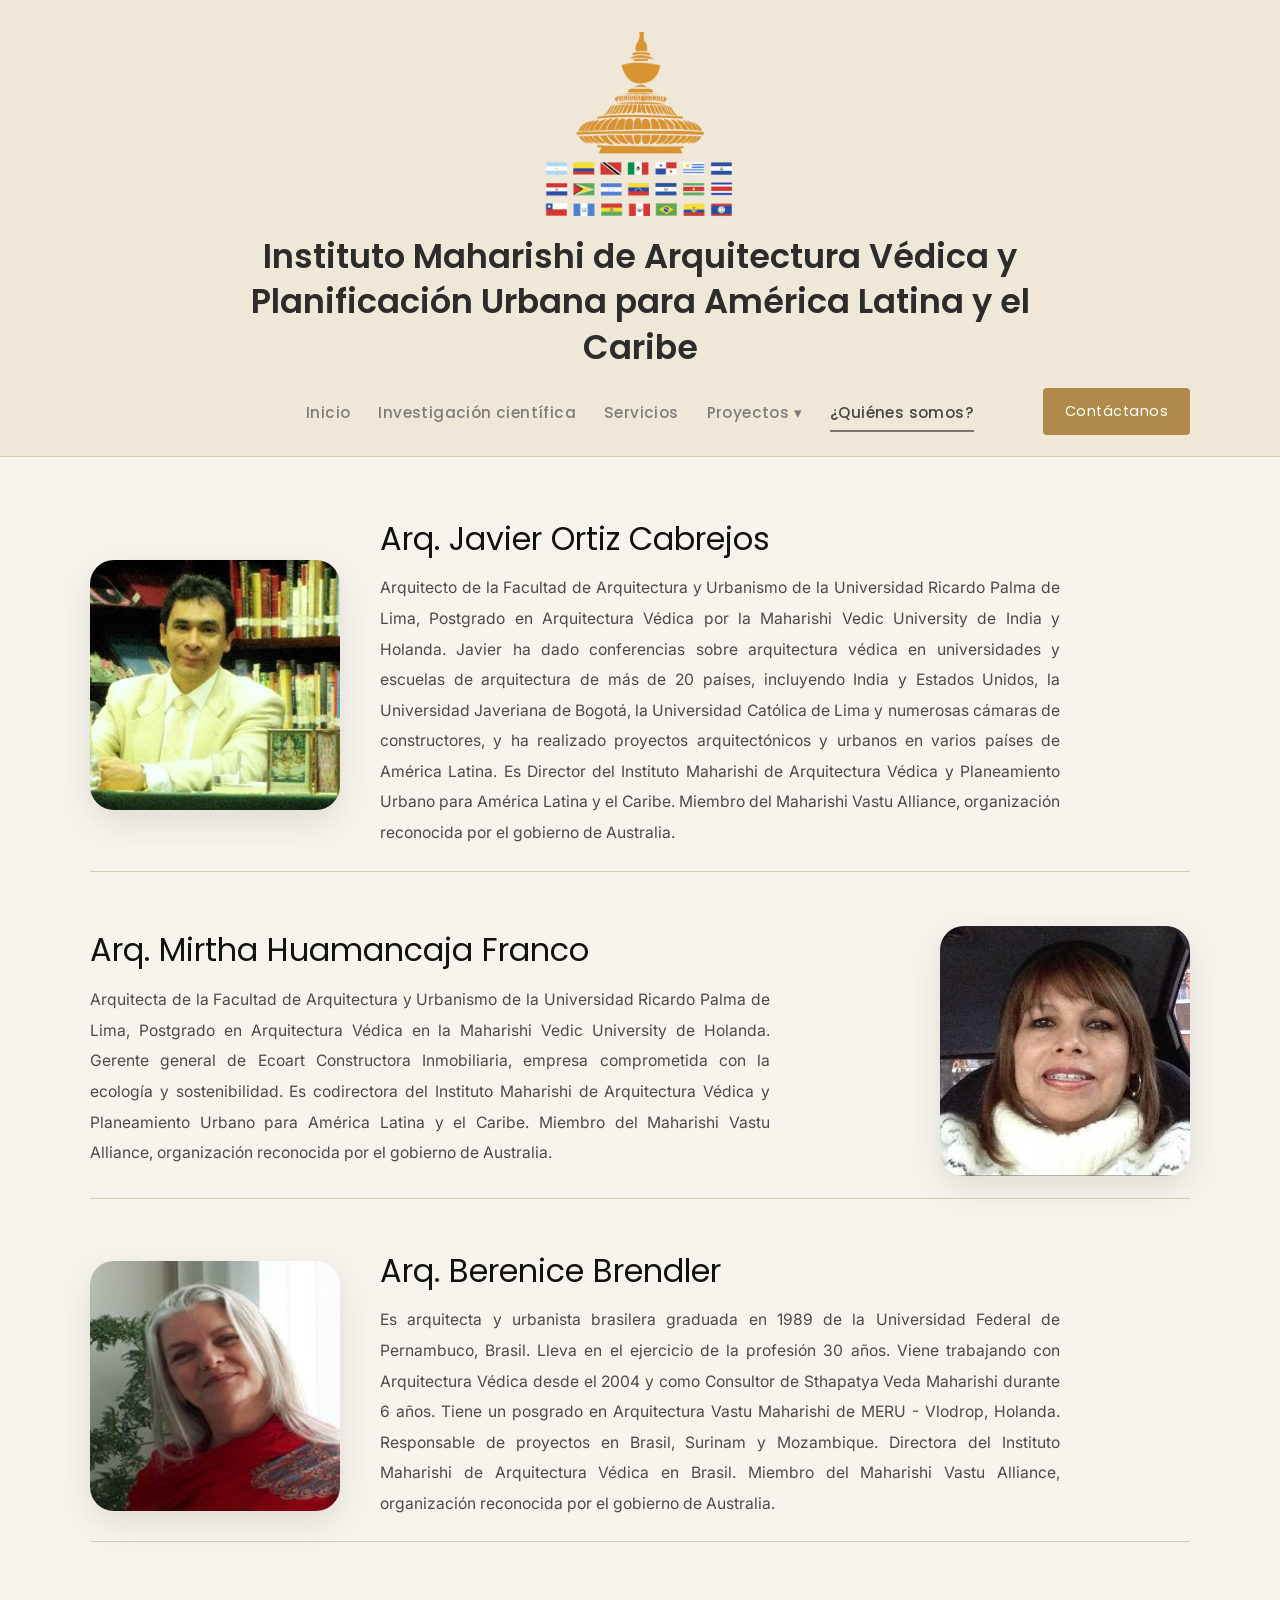
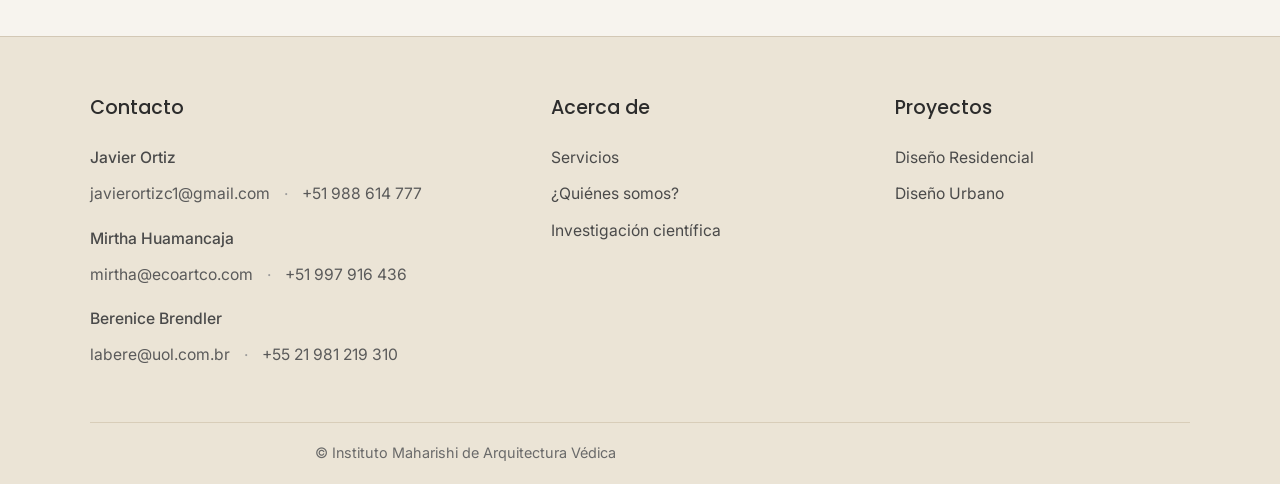
<file: quienes-somos.html>
<!DOCTYPE html>
<html lang="es">
	<head>
		<meta charset="UTF-8" />
		<meta name="viewport" content="width=device-width, initial-scale=1.0" />
		<title>¿Quiénes somos? | Instituto Maharishi de Arquitectura Védica</title>
		<meta name="description" content="Equipo del Instituto Maharishi de Arquitectura Védica y Planificación Urbana para América Latina y el Caribe." />
		<link rel="stylesheet" href="style.css" />
		<link href="https://fonts.googleapis.com/css2?family=Poppins:wght@400;500;600&family=Inter:wght@300;400;500&display=swap" rel="stylesheet">
	</head>
	<body>
		<header class="site-header">
			<div class="container">
				<div class="header-logo">
					<img src="images/logo.png" alt="Logo" />
				</div>

				<h1 class="site-title centered">
					Instituto Maharishi de Arquitectura Védica y Planificación Urbana para América Latina y el Caribe
				</h1>

				<div class="nav-row">
					<nav class="site-nav centered">
						<a href="index.html">Inicio</a>
						<a href="investigacion-cientifica.html">Investigación científica</a>
						<a href="servicios.html">Servicios</a>

						<div class="dropdown">
							<span>Proyectos ▾</span>
							<div class="dropdown-content">
								<a href="diseno-residencial.html">Diseño Residencial</a>
								<a href="diseno-urbano.html">Diseño Urbano</a>
							</div>
						</div>

						<a href="quienes-somos.html" class="active">¿Quiénes somos?</a>
					</nav>

					<a href="contactanos.html" class="contact-btn">Contáctanos</a>
				</div>
			</div>
		</header>

		<main>
			<section class="about-page">
				<div class="container">
					<div class="about-list">
						<article class="about-profile">
							<img class="about-portrait" src="images/ArqJavierOrtiz.jpg" alt="Arq. Javier Ortiz Cabrejos" />
							<div class="about-copy">
								<h2>Arq. Javier Ortiz Cabrejos</h2>
								<p>
									Arquitecto de la Facultad de Arquitectura y Urbanismo de la Universidad Ricardo Palma de Lima, Postgrado en Arquitectura Védica por la Maharishi Vedic University de India y Holanda. Javier ha dado conferencias sobre arquitectura védica en universidades y escuelas de arquitectura de más de 20 países, incluyendo India y Estados Unidos, la Universidad Javeriana de Bogotá, la Universidad Católica de Lima y numerosas cámaras de constructores, y ha realizado proyectos arquitectónicos y urbanos en varios países de América Latina. Es Director del Instituto Maharishi de Arquitectura Védica y Planeamiento Urbano para América Latina y el Caribe. Miembro del Maharishi Vastu Alliance, organización reconocida por el gobierno de Australia.
								</p>
							</div>
						</article>

						<article class="about-profile about-profile-reverse">
							<img class="about-portrait" src="images/ArqMirthaHuamancaja.jpg" alt="Arq. Mirtha Huamancaja Franco" />
							<div class="about-copy">
								<h2>Arq. Mirtha Huamancaja Franco</h2>
								<p>
									Arquitecta de la Facultad de Arquitectura y Urbanismo de la Universidad Ricardo Palma de Lima, Postgrado en Arquitectura Védica en la Maharishi Vedic University de Holanda. Gerente general de Ecoart Constructora Inmobiliaria, empresa comprometida con la ecología y sostenibilidad. Es codirectora del Instituto Maharishi de Arquitectura Védica y Planeamiento Urbano para América Latina y el Caribe. Miembro del Maharishi Vastu Alliance, organización reconocida por el gobierno de Australia.
								</p>
							</div>
						</article>

						<article class="about-profile">
							<img class="about-portrait" src="images/ArqBereniceBrendler.jpg" alt="Arq. Berenice Brendler" />
							<div class="about-copy">
								<h2>Arq. Berenice Brendler</h2>
								<p>
									Es arquitecta y urbanista brasilera graduada en 1989 de la Universidad Federal de Pernambuco, Brasil. Lleva en el ejercicio de la profesión 30 años. Viene trabajando con Arquitectura Védica desde el 2004 y como Consultor de Sthapatya Veda Maharishi durante 6 años. Tiene un posgrado en Arquitectura Vastu Maharishi de MERU - Vlodrop, Holanda. Responsable de proyectos en Brasil, Surinam y Mozambique. Directora del Instituto Maharishi de Arquitectura Védica en Brasil. Miembro del Maharishi Vastu Alliance, organización reconocida por el gobierno de Australia.
								</p>
							</div>
						</article>
					</div>
				</div>
			</section>
		</main>

		<footer class="site-footer">
			<div class="container footer-grid">
				<div class="footer-column">
					<h3>Contacto</h3>

					<div class="contact-item">
						<p class="contact-name">Javier Ortiz</p>
						<p class="contact-line">
							<a href="mailto:javierortizc1@gmail.com">javierortizc1@gmail.com</a>
							<span>·</span>
							<a href="tel:+51988614777">+51 988 614 777</a>
						</p>
					</div>

					<div class="contact-item">
						<p class="contact-name">Mirtha Huamancaja</p>
						<p class="contact-line">
							<a href="mailto:mirtha@ecoartco.com">mirtha@ecoartco.com</a>
							<span>·</span>
							<a href="tel:+51997916436">+51 997 916 436</a>
						</p>
					</div>

					<div class="contact-item">
						<p class="contact-name">Berenice Brendler</p>
						<p class="contact-line">
							<a href="mailto:labere@uol.com.br">labere@uol.com.br</a>
							<span>·</span>
							<a href="tel:+5521981219310">+55 21 981 219 310</a>
						</p>
					</div>
				</div>

				<div class="footer-column">
					<h3>Acerca de</h3>
					<ul>
						<li><a href="servicios.html">Servicios</a></li>
						<li><a href="quienes-somos.html">¿Quiénes somos?</a></li>
						<li><a href="investigacion-cientifica.html">Investigación científica</a></li>
					</ul>
				</div>

				<div class="footer-column">
					<h3>Proyectos</h3>
					<ul>
						<li><a href="diseno-residencial.html">Diseño Residencial</a></li>
						<li><a href="diseno-urbano.html">Diseño Urbano</a></li>
					</ul>
				</div>
			</div>

			<div class="container footer-bottom">
				<p>© Instituto Maharishi de Arquitectura Védica</p>
			</div>
		</footer>
	</body>
</html>
</file>
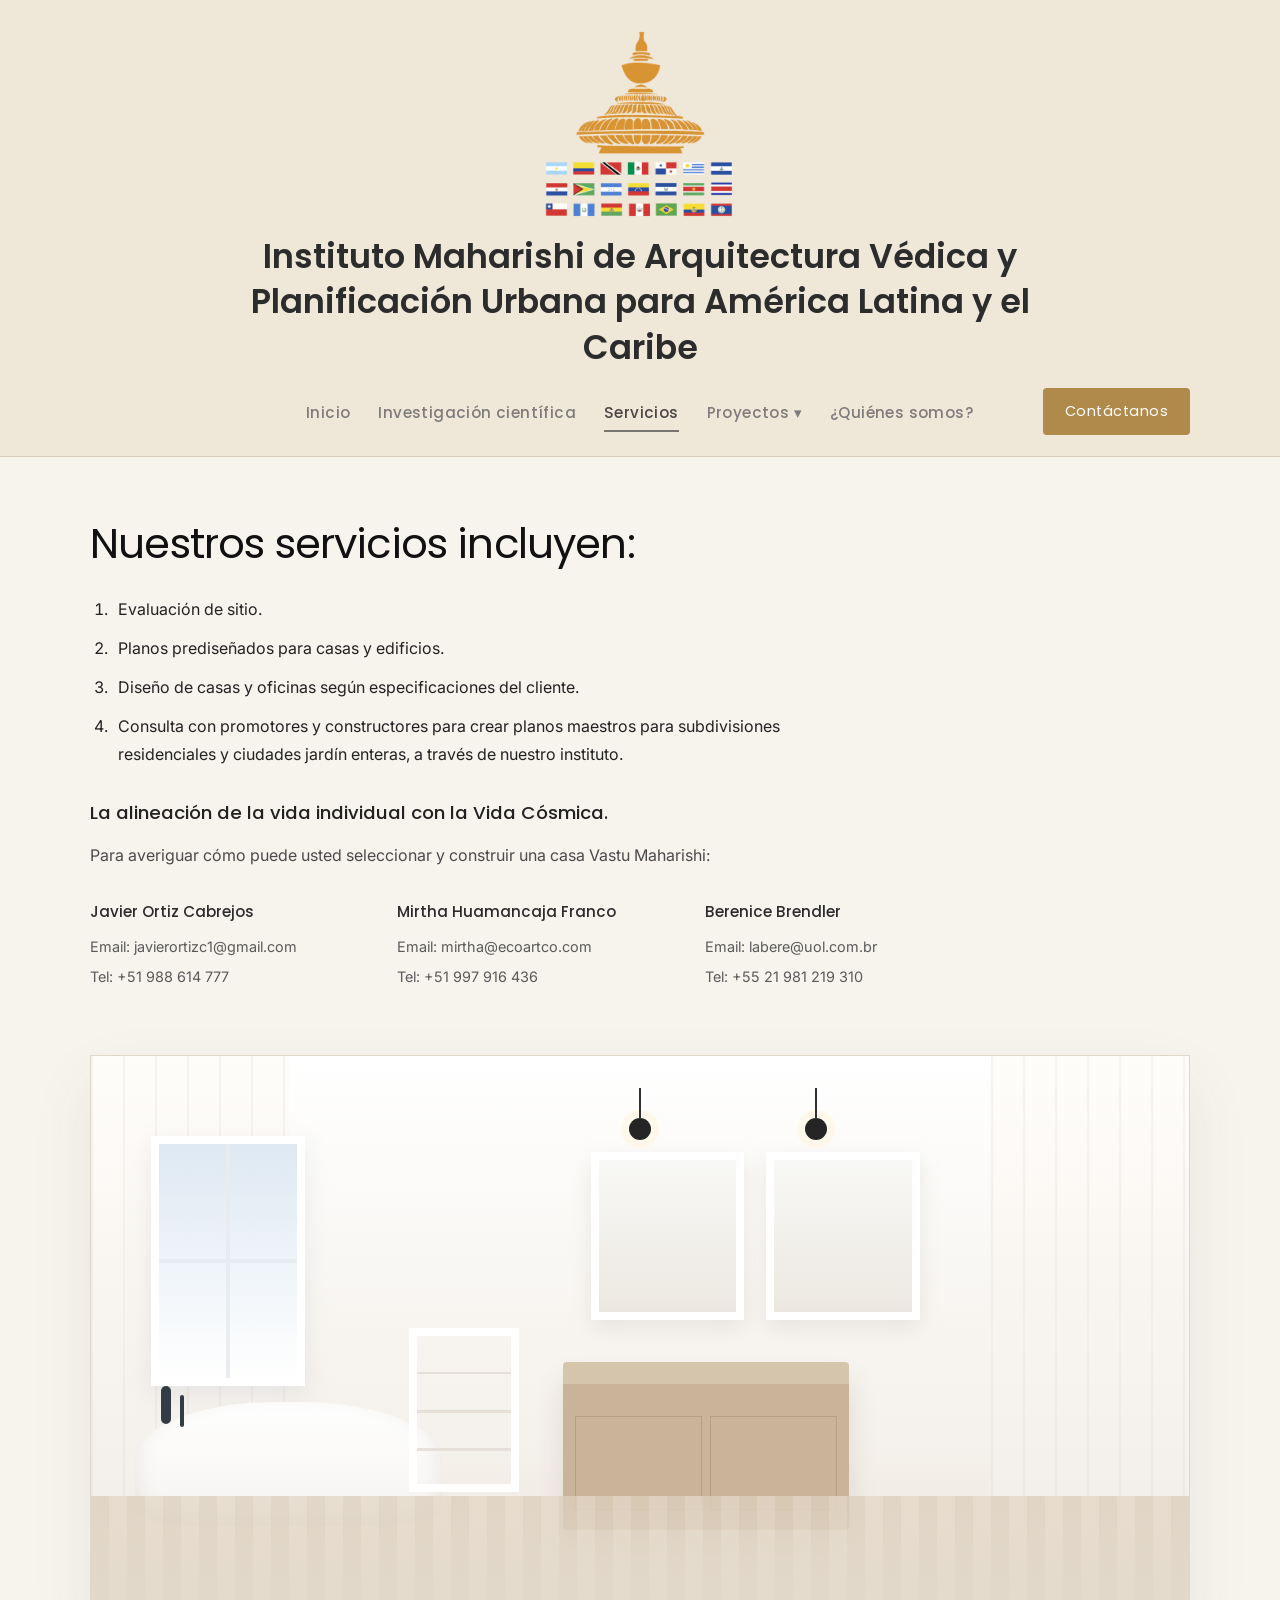
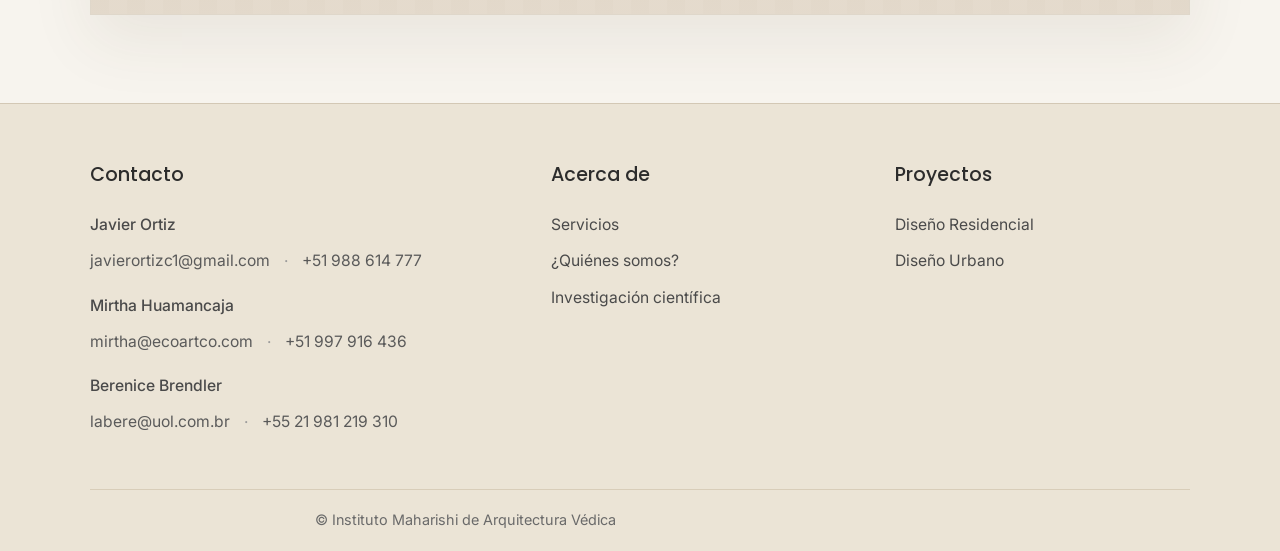
<file: servicios.html>
<!DOCTYPE html>
<html lang="es">
	<head>
		<meta charset="UTF-8" />
		<meta name="viewport" content="width=device-width, initial-scale=1.0" />
		<title>Servicios | Instituto Maharishi de Arquitectura Védica</title>
		<meta name="description" content="Servicios del Instituto Maharishi de Arquitectura Védica y Planificación Urbana para América Latina y el Caribe." />
		<link rel="stylesheet" href="style.css" />
		<link href="https://fonts.googleapis.com/css2?family=Poppins:wght@400;500;600&family=Inter:wght@300;400;500&display=swap" rel="stylesheet">
	</head>
	<body>
		<header class="site-header">
			<div class="container">
				<div class="header-logo">
					<img src="images/logo.png" alt="Logo" />
				</div>

				<h1 class="site-title centered">
					Instituto Maharishi de Arquitectura Védica y Planificación Urbana para América Latina y el Caribe
				</h1>

				<div class="nav-row">
					<nav class="site-nav centered">
						<a href="index.html">Inicio</a>
						<a href="investigacion-cientifica.html">Investigación científica</a>
						<a href="servicios.html" class="active">Servicios</a>

						<div class="dropdown">
							<span>Proyectos ▾</span>
							<div class="dropdown-content">
								<a href="diseno-residencial.html">Diseño Residencial</a>
								<a href="diseno-urbano.html">Diseño Urbano</a>
							</div>
						</div>

						<a href="quienes-somos.html">¿Quiénes somos?</a>
					</nav>

					<a href="contactanos.html" class="contact-btn">Contáctanos</a>
				</div>
			</div>
		</header>

		<main>
			<section class="services-page">
				<div class="container services-layout">
					<div class="services-copy">
						<h2>Nuestros servicios incluyen:</h2>

						<ol class="services-list">
							<li>Evaluación de sitio.</li>
							<li>Planos prediseñados para casas y edificios.</li>
							<li>Diseño de casas y oficinas según especificaciones del cliente.</li>
							<li>Consulta con promotores y constructores para crear planos maestros para subdivisiones residenciales y ciudades jardín enteras, a través de nuestro instituto.</li>
						</ol>

						<p class="services-closing">
							La alineación de la vida individual con la Vida Cósmica.
						</p>

						<p class="services-support">
							Para averiguar cómo puede usted seleccionar y construir una casa Vastu Maharishi:
						</p>

						<div class="services-contacts" aria-label="Contactos de servicios">
							<div class="services-contact">
								<h3>Javier Ortiz Cabrejos</h3>
								<p>Email: <a href="mailto:javierortizc1@gmail.com">javierortizc1@gmail.com</a></p>
								<p>Tel: <a href="tel:+51988614777">+51 988 614 777</a></p>
							</div>

							<div class="services-contact">
								<h3>Mirtha Huamancaja Franco</h3>
								<p>Email: <a href="mailto:mirtha@ecoartco.com">mirtha@ecoartco.com</a></p>
								<p>Tel: <a href="tel:+51997916436">+51 997 916 436</a></p>
							</div>

							<div class="services-contact">
								<h3>Berenice Brendler</h3>
								<p>Email: <a href="mailto:labere@uol.com.br">labere@uol.com.br</a></p>
								<p>Tel: <a href="tel:+5521981219310">+55 21 981 219 310</a></p>
							</div>
						</div>
					</div>

					<div class="services-showcase" aria-hidden="true">
						<div class="showcase-room">
							<div class="room-wall room-wall-left"></div>
							<div class="room-wall room-wall-right"></div>
							<div class="room-window"></div>
							<div class="room-bathtub"></div>
							<div class="room-vanity"></div>
							<div class="room-mirror room-mirror-left"></div>
							<div class="room-mirror room-mirror-right"></div>
							<div class="room-lamp room-lamp-left"></div>
							<div class="room-lamp room-lamp-right"></div>
							<div class="room-shelf"></div>
							<div class="room-floor"></div>
						</div>
					</div>
				</div>
			</section>
		</main>

		<footer class="site-footer">
			<div class="container footer-grid">
				<div class="footer-column">
					<h3>Contacto</h3>

					<div class="contact-item">
						<p class="contact-name">Javier Ortiz</p>
						<p class="contact-line">
							<a href="mailto:javierortizc1@gmail.com">javierortizc1@gmail.com</a>
							<span>·</span>
							<a href="tel:+51988614777">+51 988 614 777</a>
						</p>
					</div>

					<div class="contact-item">
						<p class="contact-name">Mirtha Huamancaja</p>
						<p class="contact-line">
							<a href="mailto:mirtha@ecoartco.com">mirtha@ecoartco.com</a>
							<span>·</span>
							<a href="tel:+51997916436">+51 997 916 436</a>
						</p>
					</div>

					<div class="contact-item">
						<p class="contact-name">Berenice Brendler</p>
						<p class="contact-line">
							<a href="mailto:labere@uol.com.br">labere@uol.com.br</a>
							<span>·</span>
							<a href="tel:+5521981219310">+55 21 981 219 310</a>
						</p>
					</div>
				</div>

				<div class="footer-column">
					<h3>Acerca de</h3>
					<ul>
						<li><a href="servicios.html">Servicios</a></li>
						<li><a href="quienes-somos.html">¿Quiénes somos?</a></li>
						<li><a href="investigacion-cientifica.html">Investigación científica</a></li>
					</ul>
				</div>

				<div class="footer-column">
					<h3>Proyectos</h3>
					<ul>
						<li><a href="diseno-residencial.html">Diseño Residencial</a></li>
						<li><a href="diseno-urbano.html">Diseño Urbano</a></li>
					</ul>
				</div>
			</div>

			<div class="container footer-bottom">
				<p>© Instituto Maharishi de Arquitectura Védica</p>
			</div>
		</footer>
	</body>
</html>
</file>
<file: style.css>
* {
  box-sizing: border-box;
}

body {
  margin: 0;
  font-family: 'Inter', sans-serif;
  color: #2e2e2e;
  background: #f7f4ee;
  line-height: 1.6;
}

p {
  font-family: 'Inter', sans-serif;
  font-size: 1rem;
  max-width: 750px;
}

h2, h3 {
  font-family: 'Poppins', sans-serif;
  font-weight: 500;
}

img {
  max-width: 100%;
  display: block;
}

a {
  text-decoration: none;
}

.container {
  width: min(1100px, 92%);
  margin: 0 auto;
}

/* HEADER */
.site-header {
  background: #efe7d8;
  border-bottom: 1px solid #d8cdb9;
  padding: 24px 0;
  padding-bottom: 30px;
  position: relative;
  z-index: 20;
}

/* LOGO */
.header-logo {
  display: flex;
  justify-content: center;
  align-items: center;
  margin-bottom: 10px;
}

.header-logo img {
  width: 200px;
}

/* TITLE */
.site-title.centered {
  text-align: center;
  margin: 10px auto 30px;
  max-width: 900px;
  font-family: 'Poppins', sans-serif;
  font-size: 2.1rem;
  font-weight: 600;
  text-align: center;
  line-height: 1.35;
  color: #2c2c2c;
}

/* NAV ROW */
.nav-row {
  position: relative;
}

/* NAV */
.site-nav.centered {
  display: flex;
  justify-content: center;
  gap: 28px;
}

.site-nav a,
.dropdown span {
  color: #6b6b6b;
  cursor: pointer;
  font-family: 'Poppins', sans-serif;
  font-size: 0.95rem;
  font-weight: 500;
  letter-spacing: 0.4px;
  opacity: 0.85;
  position: relative;
  transition: color 0.2s ease;
  display: inline-flex;
  align-items: center;
  gap: 4px;
}

/* hover */
.site-nav a:hover,
.dropdown span:hover {
  color: #2c2c2c;
}

/* active link */
.site-nav a.active {
  color: #2c2c2c;
}

/* underline */
.site-nav a.active::after,
.site-nav a:hover::after {
  content: "";
  position: absolute;
  left: 0;
  bottom: -6px;
  width: 100%;
  height: 2px;
  opacity: 0.7;
  background: #2c2c2c;
}

/* DROPDOWN */
.dropdown {
  position: relative;
  z-index: 30;
}

.dropdown-content {
  display: none;
  position: absolute;
  z-index: 40;
  background: white;
  border: 1px solid #ddd;
  padding: 12px 16px;
  top: 100%;
  left: 0;

  min-width: 220px;        /* más ancho */
  white-space: nowrap;     /* 👈 clave: evita saltos de línea */
}

.dropdown-content a {
  display: block;
  padding: 6px 0;
  color: #6b4e2e;
}

.dropdown:hover .dropdown-content {
  display: block;
}

/* BUTTON */
.contact-btn {
  position: absolute;
  right: 0;
  top: -12px;

  background: #b08a4a;
  color: white;
  padding: 12px 22px;
  font-family: 'Poppins', sans-serif;
  font-size: 0.9rem;
  letter-spacing: 0.5px;

  transition: all 0.25s ease;
  border-radius: 4px;
}

.contact-btn:hover {
  background: #96743b;
}

/* CONTENT */
.page-hero {
  background: #efe7d8;
  padding: 48px 0 32px;
  border-bottom: 1px solid #d8cdb9;
}

.page-hero h1 {
  margin: 0 0 10px;
  font-size: 2rem;
}

.page-section {
  padding: 56px 0;
}

.card-grid {
  display: grid;
  grid-template-columns: repeat(auto-fit, minmax(240px, 1fr));
  gap: 24px;
  margin-top: 28px;
}

.info-card {
  background: #fffdf9;
  border: 1px solid #ded4c4;
  padding: 22px;
}

/* FOOTER */
.site-footer {
  background: #ebe4d6;
  border-top: 1px solid #d3c8b5;
  padding: 56px 0 20px;
  margin-top: 60px;
}

.footer-grid {
  display: grid;
  grid-template-columns: 1.4fr 1fr 1fr;
  gap: 48px;
  align-items: start;
}

.footer-column h3 {
  font-family: 'Poppins', sans-serif;
  font-size: 1.2rem;
  font-weight: 500;
  color: #2c2c2c;
  margin: 0 0 20px;
}

.footer-column p,
.footer-column li {
  font-family: 'Inter', sans-serif;
  font-size: 0.98rem;
  line-height: 1.8;
  margin: 0 0 8px;
  color: #4a4a4a;
}

.footer-column ul {
  list-style: none;
  padding: 0;
  margin: 0;
}

.footer-column a {
  color: #4a4a4a;
  text-decoration: none;
  transition: color 0.2s ease;
}

.footer-column a:hover {
  color: #8b6a35;
}

.footer-bottom {
  margin-top: 36px;
  padding-top: 18px;
  border-top: 1px solid #d8cdb9;
}

.footer-bottom p {
  margin: 0;
  font-family: 'Inter', sans-serif;
  font-size: 0.9rem;
  color: #6a6a6a;
  text-align: center;
}

.contact-item {
  margin-bottom: 16px;
}

.contact-name {
  font-family: 'Poppins', sans-serif;
  font-size: 0.95rem;
  font-weight: 500;
  margin: 0 0 4px;
  color: #2c2c2c;
}

.contact-line {
  display: grid;
  grid-template-columns: auto 16px minmax(190px, 1fr);
  align-items: baseline;
  column-gap: 8px;
  font-family: 'Inter', sans-serif;
  font-size: 0.9rem;
  margin: 0;
  color: #5a5a5a;
}

.contact-line span {
  margin: 0;
  color: #999;
  text-align: center;
}

.contact-line a {
  color: #5a5a5a;
}

.contact-line a:last-child {
  white-space: nowrap;
}

.contact-line a:hover {
  color: #8b6a35;
}

.hero-split {
  display: grid;
  grid-template-columns: 1fr 1fr;
  gap: 60px;
  align-items: center;
}

.hero-split-wrapper {
  background: #efe7d8;
  padding: 70px;
  margin-top: 80px;
}

.hero-quote blockquote {
  font-size: 1.05rem;
  line-height: 1.7;
  color: #444;
}

.hero {
  padding: 40px 0;
  text-align: center;
}

.hero h2 {
  font-family: 'Poppins';
  font-weight: 500;
  margin-bottom: 24px;
}

.lead {
  max-width: 720px;
  margin: 0 auto;
  line-height: 1.8;
  font-size: 1.05rem;
}

.principles-section {
  padding: 110px 0 90px;
}

.principles-title {
  font-family: 'Poppins', sans-serif;
  font-size: 3rem;
  font-weight: 300;
  line-height: 1.05;
  letter-spacing: -0.5px;
  margin: 0 0 38px;
  color: #111;
}

.principles-intro {
  max-width: 1100px;
  font-family: 'Poppins', sans-serif;
  font-size: 1.05rem;
  line-height: 1.95;
  color: #222;
  margin: 0 0 90px;
}

.principles-grid {
  display: grid;
  grid-template-columns: minmax(280px, 420px) minmax(420px, 1fr);
  column-gap: 90px;
  row-gap: 95px;
  align-items: start;
}

.principle-name {
  font-family: 'Poppins', sans-serif;
  font-size: 2.15rem;
  font-weight: 400;
  line-height: 1.08;
  color: #111;
}

.principle-text {
  font-family: 'Poppins', sans-serif;
  font-size: 1rem;
  line-height: 1.95;
  color: #222;
  max-width: 560px;
}

.principle-text ul {
  margin: 0;
  padding-left: 20px;
}

.principle-text li {
  margin-bottom: 10px;
}

.contact-page {
  padding: 64px 0 40px;
}

.contact-layout {
  display: grid;
  grid-template-columns: minmax(280px, 420px) minmax(320px, 1fr);
  gap: 56px;
  align-items: start;
}

.contact-intro h2 {
  font-family: 'Poppins', sans-serif;
  font-size: 2.6rem;
  font-weight: 400;
  line-height: 1.12;
  letter-spacing: -0.02em;
  margin: 0 0 24px;
  color: #111;
}

.contact-eyebrow {
  margin: 0 0 14px;
  font-family: 'Poppins', sans-serif;
  font-size: 0.82rem;
  font-weight: 600;
  letter-spacing: 0.12em;
  text-transform: uppercase;
  color: #8b6a35;
}

.contact-lead {
  margin: 0 0 30px;
  max-width: 42ch;
  font-size: 1rem;
  line-height: 1.8;
  color: #4a4a4a;
}

.contact-highlight {
  background: linear-gradient(180deg, #f1e8d8 0%, #e9ddc7 100%);
  border: 1px solid #d8cdb9;
  border-radius: 12px;
  padding: 24px 26px;
  box-shadow: 0 18px 45px rgba(101, 74, 31, 0.08);
}

.contact-highlight h3 {
  margin: 0 0 10px;
  font-family: 'Poppins', sans-serif;
  font-size: 1rem;
  font-weight: 500;
  color: #2c2c2c;
}

.contact-highlight p {
  margin: 0;
  max-width: 34ch;
  color: #5a5a5a;
  line-height: 1.8;
}

.contact-cards {
  display: grid;
  gap: 20px;
}

.contact-card {
  background: #fffdf9;
  border: 1px solid #ddd1bc;
  border-radius: 12px;
  padding: 26px 28px;
  box-shadow: 0 18px 40px rgba(74, 53, 20, 0.06);
}

.contact-card-role {
  margin: 0 0 10px;
  font-family: 'Poppins', sans-serif;
  font-size: 0.78rem;
  font-weight: 600;
  letter-spacing: 0.12em;
  text-transform: uppercase;
  color: #9a7741;
}

.contact-card h3 {
  margin: 0 0 18px;
  font-family: 'Poppins', sans-serif;
  font-size: 1.15rem;
  font-weight: 500;
  line-height: 1.35;
  color: #2c2c2c;
}

.contact-card a {
  display: block;
  margin-bottom: 10px;
  font-family: 'Inter', sans-serif;
  font-size: 0.95rem;
  color: #5a5a5a;
  transition: color 0.2s ease;
}

.contact-card a:last-child {
  margin-bottom: 0;
}

.contact-card a:hover {
  color: #8b6a35;
}

@media (max-width: 900px) {
  .contact-layout {
    grid-template-columns: 1fr;
    gap: 36px;
  }

  .contact-intro h2 {
    font-size: 2.2rem;
  }

  .contact-lead,
  .contact-highlight p {
    max-width: none;
  }
}

@media (max-width: 720px) {
  .site-title.centered {
    font-size: 1.5rem;
  }

  .nav-row {
    display: flex;
    flex-direction: column;
    gap: 18px;
    align-items: center;
  }

  .site-nav.centered {
    flex-wrap: wrap;
    gap: 16px 20px;
  }

  .contact-btn {
    position: static;
  }

  .hero-split {
    grid-template-columns: 1fr;
    gap: 32px;
  }

  .hero-split-wrapper {
    padding: 32px 24px;
    margin-top: 48px;
  }

  .principles-title {
    font-size: 2.2rem;
  }

  .principles-intro {
    margin-bottom: 52px;
  }

  .principles-grid {
    grid-template-columns: 1fr;
    column-gap: 0;
    row-gap: 24px;
  }

  .principle-name {
    font-size: 1.7rem;
  }

  .footer-grid {
    grid-template-columns: 1fr;
    gap: 30px;
  }

  .contact-line {
    grid-template-columns: auto 16px minmax(0, 1fr);
  }

  .contact-page {
    padding-top: 56px;
  }

  .contact-intro h2 {
    font-size: 1.95rem;
  }

.contact-card {
    padding: 22px;
  }
}

.research-page {
  padding: 54px 0 26px;
}

.research-hero {
  position: relative;
  min-height: 420px;
  border: 1px solid #cfc6b7;
  overflow: hidden;
  box-shadow: 0 24px 60px rgba(33, 37, 52, 0.18);
}

.research-hero::after {
  content: "";
  position: absolute;
  inset: 0;
  background: linear-gradient(90deg, rgba(18, 31, 53, 0.18) 0%, rgba(18, 31, 53, 0.14) 36%, rgba(18, 31, 53, 0.66) 100%);
  pointer-events: none;
}

.research-hero-image {
  width: 100%;
  min-height: 420px;
  object-fit: cover;
}

.research-findings {
  position: relative;
  position: absolute;
  top: 0;
  right: 0;
  bottom: 0;
  width: min(58%, 590px);
  display: flex;
  flex-direction: column;
  justify-content: center;
  gap: 20px;
  padding: 52px 48px;
  color: rgba(255, 255, 255, 0.9);
  text-align: center;
  z-index: 1;
}

.research-findings::before {
  content: "";
  position: absolute;
  inset: 0;
  opacity: 0.34;
  background:
    linear-gradient(180deg, transparent 0 12%, rgba(255, 255, 255, 0.28) 12.5%, transparent 13.5%, transparent 20%, rgba(255, 255, 255, 0.22) 20.5%, transparent 21.5%, transparent 40%, rgba(255, 255, 255, 0.2) 40.5%, transparent 41.5%, transparent 62%, rgba(255, 255, 255, 0.24) 62.5%, transparent 63.5%, transparent 82%, rgba(255, 255, 255, 0.2) 82.5%, transparent 83.5%);
}

.research-findings p {
  position: relative;
  z-index: 1;
  margin: 0;
  max-width: 33ch;
  font-family: 'Poppins', sans-serif;
  font-size: 1.35rem;
  font-weight: 400;
  line-height: 1.7;
  color: rgba(255, 255, 255, 0.92);
}

.research-body {
  padding: 68px 34px 40px;
}

.research-copy {
  display: flex;
  justify-content: center;
  text-align: center;
  margin-bottom: 78px;
}

.research-copy p {
  margin: 0;
  max-width: 46ch;
  font-family: 'Poppins', sans-serif;
  font-size: 1.15rem;
  font-weight: 400;
  line-height: 1.95;
  color: #222;
}

.research-detail {
  display: grid;
  grid-template-columns: minmax(280px, 1fr) minmax(240px, 0.9fr);
  gap: 56px;
  align-items: center;
}

.research-diagram img {
  width: 100%;
  border: 1px solid #d4cabd;
  box-shadow: 0 18px 40px rgba(43, 48, 62, 0.12);
}

.research-notes {
  padding-top: 0;
}

.research-notes p {
  margin: 0 0 14px;
  max-width: 26ch;
  font-size: 0.9rem;
  line-height: 1.8;
  color: #5a5a5a;
}

.research-notes p:last-child {
  margin-bottom: 0;
}

@media (max-width: 980px) {
  .research-hero-image {
    min-height: 360px;
  }

  .research-findings {
    position: static;
    width: auto;
    padding: 42px 28px;
    background: linear-gradient(180deg, #3d5478 0%, #263a59 100%);
  }

  .research-findings p {
    max-width: none;
    font-size: 1.15rem;
  }

  .research-body {
    padding: 54px 0 24px;
  }

  .research-copy {
    margin-bottom: 44px;
  }

  .research-copy p,
  .research-notes p {
    max-width: none;
  }

  .research-detail {
    grid-template-columns: 1fr;
    gap: 30px;
  }
}

@media (max-width: 720px) {
  .research-page {
    padding-top: 26px;
  }

  .research-hero-image {
    min-height: 280px;
  }

  .research-findings p {
    font-size: 1rem;
  }

  .research-copy p {
    font-size: 1.02rem;
    line-height: 1.85;
  }
}

.services-page {
  padding: 64px 0 28px;
}

.services-layout {
  display: grid;
  gap: 52px;
}

.services-copy {
  max-width: 900px;
}

.services-copy h2 {
  margin: 0 0 28px;
  font-family: 'Poppins', sans-serif;
  font-size: 2.6rem;
  font-weight: 400;
  line-height: 1.12;
  letter-spacing: -0.02em;
  color: #111;
}

.services-list {
  margin: 0 0 28px 22px;
  padding: 0;
}

.services-list li {
  margin-bottom: 10px;
  padding-left: 6px;
  max-width: 76ch;
  font-size: 1rem;
  line-height: 1.8;
  color: #222;
}

.services-closing {
  margin: 0 0 12px;
  font-family: 'Poppins', sans-serif;
  font-size: 1.15rem;
  font-weight: 500;
  line-height: 1.75;
  color: #222;
}

.services-support {
  margin: 0 0 30px;
  max-width: 62ch;
  color: #4a4a4a;
  line-height: 1.8;
}

.services-contacts {
  display: grid;
  grid-template-columns: repeat(3, minmax(0, 1fr));
  gap: 22px;
}

.services-contact h3 {
  margin: 0 0 10px;
  font-family: 'Poppins', sans-serif;
  font-size: 0.95rem;
  font-weight: 500;
  color: #2c2c2c;
}

.services-contact p {
  margin: 0 0 6px;
  font-size: 0.9rem;
  line-height: 1.7;
  color: #5a5a5a;
}

.services-contact a {
  color: #5a5a5a;
}

.services-contact a:hover {
  color: #8b6a35;
}

.services-showcase {
  margin-top: 8px;
}

.showcase-room {
  position: relative;
  height: 560px;
  overflow: hidden;
  border: 1px solid #dfd7ca;
  background:
    linear-gradient(180deg, #ffffff 0%, #f4f0ea 72%, #ece5db 100%);
  box-shadow: 0 26px 60px rgba(76, 60, 35, 0.08);
}

.room-wall {
  position: absolute;
  top: 0;
  bottom: 118px;
  width: 18%;
  background:
    repeating-linear-gradient(
      90deg,
      rgba(210, 205, 198, 0.2) 0,
      rgba(210, 205, 198, 0.2) 2px,
      transparent 2px,
      transparent 32px
    ),
    linear-gradient(180deg, #fffdfa 0%, #f3efea 100%);
}

.room-wall-left {
  left: 0;
}

.room-wall-right {
  right: 0;
}

.room-window {
  position: absolute;
  left: 5.5%;
  top: 80px;
  width: 14%;
  height: 250px;
  border: 8px solid #ffffff;
  background:
    linear-gradient(180deg, rgba(220, 232, 243, 0.95), rgba(255, 255, 255, 0.98));
  box-shadow: 0 8px 24px rgba(142, 157, 176, 0.16);
}

.room-window::before,
.room-window::after {
  content: "";
  position: absolute;
  background: rgba(232, 236, 240, 0.95);
}

.room-window::before {
  top: 50%;
  left: 0;
  right: 0;
  height: 4px;
  transform: translateY(-50%);
}

.room-window::after {
  top: 0;
  bottom: 0;
  left: 50%;
  width: 4px;
  transform: translateX(-50%);
}

.room-bathtub {
  position: absolute;
  left: 4%;
  bottom: 88px;
  width: 28%;
  height: 124px;
  background: linear-gradient(180deg, #ffffff 0%, #f5f3f0 100%);
  border-radius: 46% 46% 18% 18%;
  box-shadow: inset 0 -8px 20px rgba(206, 200, 192, 0.45);
}

.room-bathtub::before {
  content: "";
  position: absolute;
  left: 26px;
  top: -16px;
  width: 10px;
  height: 38px;
  border-radius: 10px;
  background: #333b46;
  box-shadow: 16px 6px 0 -3px #333b46;
}

.room-vanity {
  position: absolute;
  left: 43%;
  bottom: 84px;
  width: 26%;
  height: 168px;
  background:
    linear-gradient(180deg, #d6c5ad 0 22px, #c9b49a 22px 100%);
  border-radius: 4px;
  box-shadow: 0 18px 28px rgba(98, 81, 54, 0.14);
}

.room-vanity::before,
.room-vanity::after {
  content: "";
  position: absolute;
  top: 54px;
  width: 44%;
  height: 92px;
  border: 1px solid rgba(133, 108, 72, 0.28);
  background: rgba(200, 178, 148, 0.16);
}

.room-vanity::before {
  left: 4%;
}

.room-vanity::after {
  right: 4%;
}

.room-mirror {
  position: absolute;
  top: 96px;
  width: 14%;
  height: 168px;
  border: 8px solid #ffffff;
  background: linear-gradient(180deg, #f8f8f6 0%, #ece8e1 100%);
  box-shadow: 0 8px 20px rgba(160, 152, 139, 0.18);
}

.room-mirror-left {
  left: 45.5%;
}

.room-mirror-right {
  left: 61.5%;
}

.room-lamp {
  position: absolute;
  top: 62px;
  width: 22px;
  height: 22px;
  border-radius: 50%;
  background: #252525;
  box-shadow: 0 0 0 8px rgba(255, 239, 193, 0.3);
}

.room-lamp::before {
  content: "";
  position: absolute;
  left: 10px;
  top: -30px;
  width: 2px;
  height: 30px;
  background: #2f3135;
}

.room-lamp-left {
  left: 49%;
}

.room-lamp-right {
  left: 65%;
}

.room-shelf {
  position: absolute;
  left: 29%;
  bottom: 122px;
  width: 10%;
  height: 164px;
  border: 8px solid #ffffff;
  background:
    linear-gradient(180deg, transparent 24%, rgba(228, 222, 214, 0.9) 24% 26%, transparent 26% 50%, rgba(228, 222, 214, 0.9) 50% 52%, transparent 52% 76%, rgba(228, 222, 214, 0.9) 76% 78%, transparent 78%);
}

.room-floor {
  position: absolute;
  left: 0;
  right: 0;
  bottom: 0;
  height: 118px;
  background:
    linear-gradient(180deg, rgba(240, 233, 223, 0.36), rgba(229, 220, 207, 0.85)),
    repeating-linear-gradient(
      90deg,
      rgba(202, 183, 158, 0.65) 0,
      rgba(202, 183, 158, 0.65) 18px,
      rgba(218, 201, 180, 0.68) 18px,
      rgba(218, 201, 180, 0.68) 36px
    );
}

@media (max-width: 980px) {
  .services-contacts {
    grid-template-columns: 1fr;
    gap: 18px;
  }

  .showcase-room {
    height: 440px;
  }
}

@media (max-width: 720px) {
  .services-page {
    padding-top: 52px;
  }

  .services-copy h2 {
    font-size: 2.1rem;
  }

  .services-list {
    margin-left: 18px;
  }

  .showcase-room {
    height: 320px;
  }

  .room-wall {
    bottom: 72px;
  }

  .room-window {
    top: 44px;
    height: 150px;
  }

  .room-bathtub {
    bottom: 48px;
    height: 82px;
  }

  .room-bathtub::before {
    top: -10px;
    height: 24px;
  }

  .room-vanity {
    bottom: 46px;
    height: 104px;
  }

  .room-mirror {
    top: 54px;
    height: 104px;
  }

  .room-shelf {
    bottom: 72px;
    height: 104px;
  }

  .room-floor {
    height: 72px;
  }
}

.urban-page {
  padding: 56px 0 30px;
}

.urban-hero {
  position: relative;
  min-height: 320px;
  overflow: hidden;
  border: 1px solid #d8cdb9;
  box-shadow: 0 24px 60px rgba(44, 76, 76, 0.18);
}

.urban-hero::after {
  content: "";
  position: absolute;
  inset: 0;
  background:
    radial-gradient(circle at 50% 50%, rgba(10, 38, 44, 0.34) 0%, rgba(10, 38, 44, 0.2) 28%, rgba(10, 38, 44, 0.08) 52%, rgba(10, 38, 44, 0.18) 100%),
    linear-gradient(180deg, rgba(12, 55, 70, 0.16) 0%, rgba(10, 53, 61, 0.2) 45%, rgba(8, 38, 33, 0.3) 100%);
  pointer-events: none;
}

.urban-hero-image {
  width: 100%;
  height: 320px;
  object-fit: cover;
}

.urban-hero-overlay {
  position: absolute;
  inset: 0;
  z-index: 1;
  display: flex;
  flex-direction: column;
  justify-content: center;
  align-items: center;
  text-align: center;
  color: white;
}

.urban-hero-overlay h2 {
  margin: 0 0 14px;
  font-family: 'Poppins', sans-serif;
  font-size: 3.1rem;
  font-weight: 400;
  line-height: 1.08;
  color: rgba(255, 255, 255, 0.95);
  text-shadow: 0 4px 18px rgba(0, 0, 0, 0.35);
}

.urban-hero-overlay p {
  margin: 0;
  max-width: none;
  font-size: 1.05rem;
  line-height: 1.8;
  color: rgba(255, 255, 255, 0.88);
  text-shadow: 0 3px 14px rgba(0, 0, 0, 0.32);
}

.urban-project {
  display: grid;
  grid-template-columns: minmax(300px, 0.95fr) minmax(280px, 0.8fr);
  gap: 42px;
  align-items: start;
  padding: 56px 0 0;
}

.urban-project-copy h3 {
  margin: 0 0 18px;
  font-family: 'Poppins', sans-serif;
  font-size: 2.2rem;
  font-weight: 400;
  line-height: 1.12;
  color: #111;
}

.urban-project-copy p {
  margin: 0;
  max-width: 44ch;
  font-size: 1rem;
  line-height: 1.85;
  color: #4a4a4a;
}

.urban-plan-image {
  width: 100%;
  max-width: 360px;
  justify-self: start;
  border: 1px solid #cdbfa8;
  box-shadow: 0 18px 40px rgba(106, 78, 41, 0.12);
}

@media (max-width: 980px) {
  .urban-project {
    grid-template-columns: 1fr;
    gap: 28px;
  }
}

@media (max-width: 720px) {
  .urban-page {
    padding-top: 46px;
  }

  .urban-hero {
    min-height: 260px;
  }

  .urban-hero-image {
    height: 260px;
  }

  .urban-hero-overlay h2 {
    font-size: 2.2rem;
  }

  .urban-project {
    padding-top: 42px;
  }

  .urban-project-copy h3 {
    font-size: 1.85rem;
  }
}

.residential-page {
  padding: 62px 0 28px;
}

.residential-gallery-image {
  width: min(860px, 100%);
  margin: 0 auto;
  display: block;
  border: 1px solid #d8cdb9;
  box-shadow: 0 18px 40px rgba(106, 78, 41, 0.1);
}

.residential-caption {
  width: min(860px, 100%);
  margin: 12px auto 0;
  font-size: 0.98rem;
  color: #4a4a4a;
}

@media (max-width: 720px) {
  .residential-page {
    padding-top: 46px;
  }
}

.about-page {
  padding: 64px 0 34px;
}

.about-list {
  display: grid;
  gap: 54px;
}

.about-portrait {
  width: 100%;
  max-width: 250px;
  aspect-ratio: 1 / 1;
  border-radius: 24px;
  overflow: hidden;
  box-shadow: 0 12px 34px rgba(54, 41, 24, 0.12);
  object-fit: cover;
}

.about-profile {
  display: grid;
  grid-template-columns: minmax(200px, 250px) minmax(320px, 1fr);
  gap: 40px;
  align-items: center;
  padding-bottom: 22px;
  border-bottom: 1px solid #d8cdb9;
}

.about-profile-reverse {
  grid-template-columns: minmax(320px, 1fr) minmax(200px, 250px);
}

.about-profile-reverse .about-portrait {
  order: 2;
  justify-self: end;
}

.about-profile-reverse .about-copy {
  order: 1;
}

.about-copy h2 {
  margin: 0 0 16px;
  font-family: 'Poppins', sans-serif;
  font-size: 2rem;
  font-weight: 400;
  line-height: 1.15;
  color: #111;
}

.about-copy p {
  margin: 0;
  max-width: 68ch;
  font-size: 0.98rem;
  line-height: 1.95;
  color: #4a4a4a;
  text-align: justify;
}

@media (max-width: 900px) {
  .about-profile,
  .about-profile-reverse {
    grid-template-columns: 1fr;
    gap: 24px;
  }

  .about-profile-reverse .about-portrait,
  .about-profile-reverse .about-copy {
    order: initial;
  }

  .about-portrait {
    justify-self: start;
  }
}

@media (max-width: 720px) {
  .about-page {
    padding-top: 46px;
  }

  .about-list {
    gap: 40px;
  }

  .about-portrait {
    max-width: 220px;
  }

  .about-copy h2 {
    font-size: 1.5rem;
  }
}
</file>
